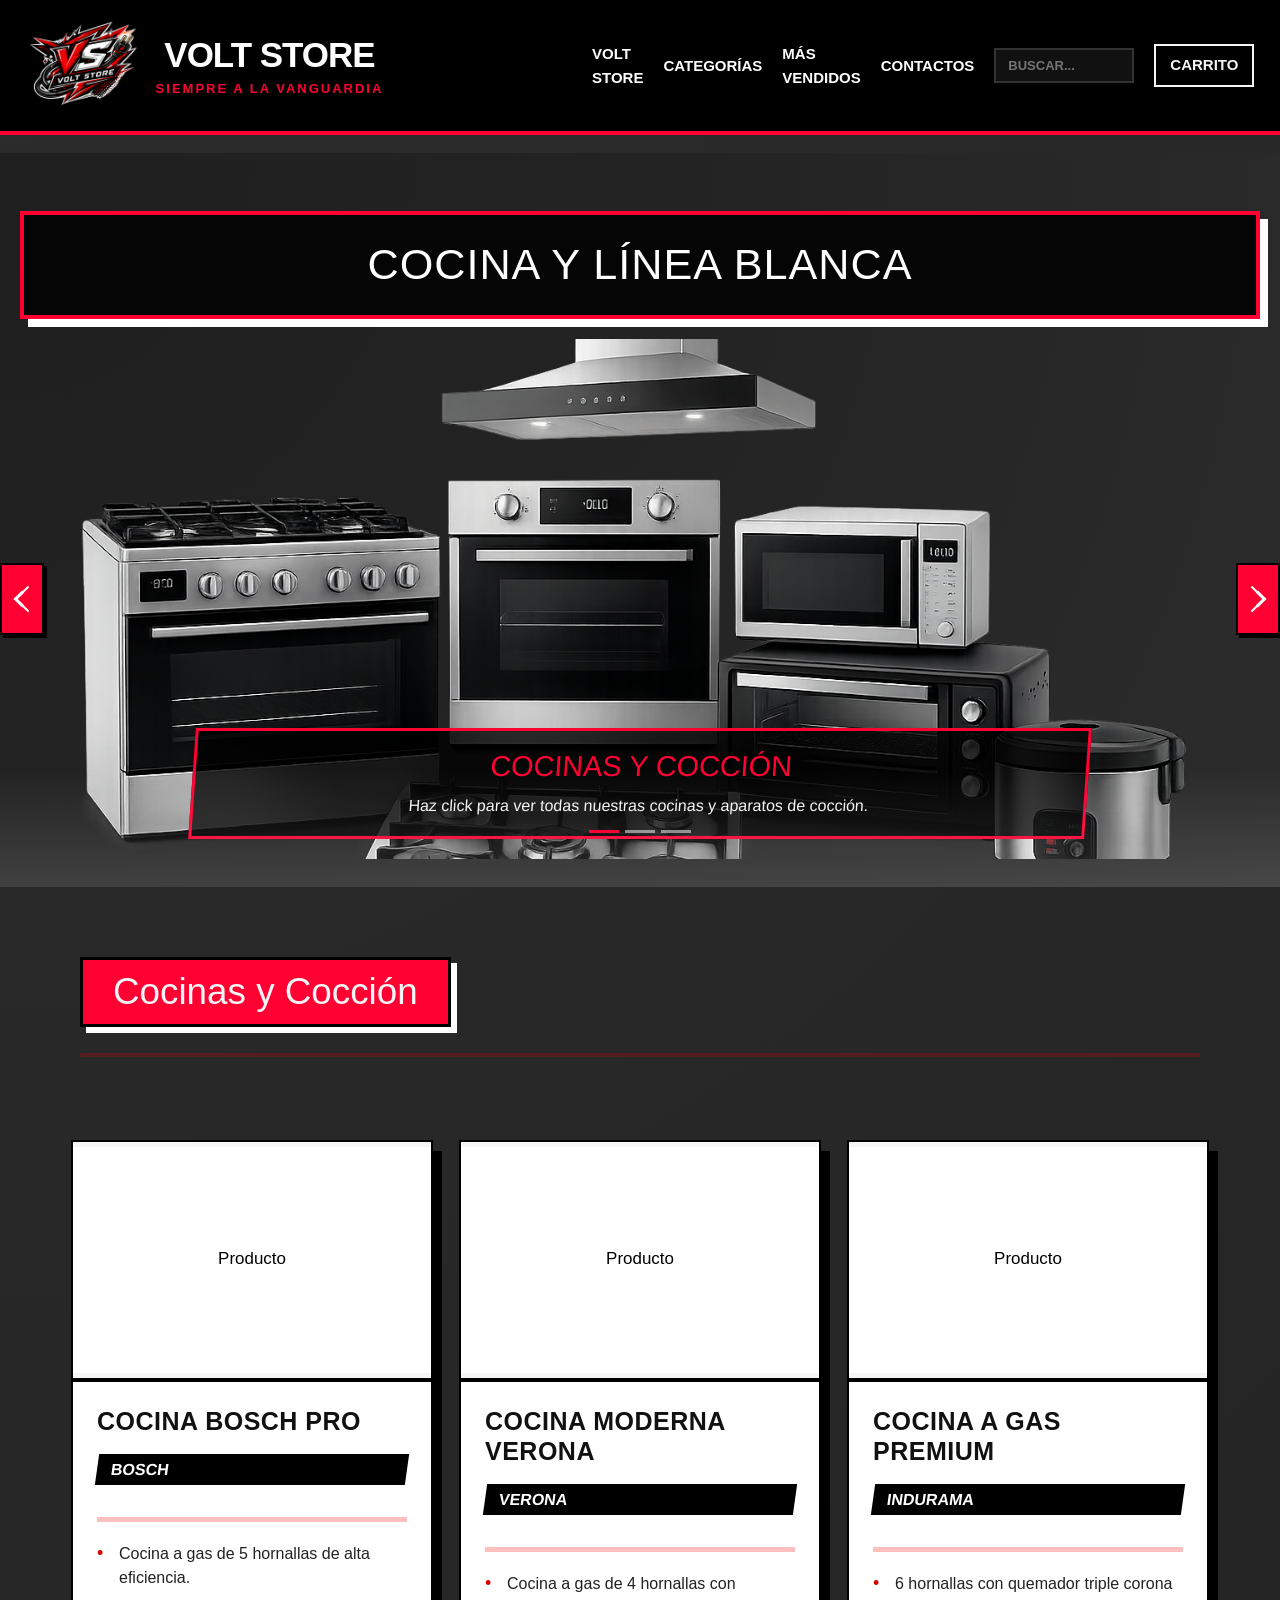
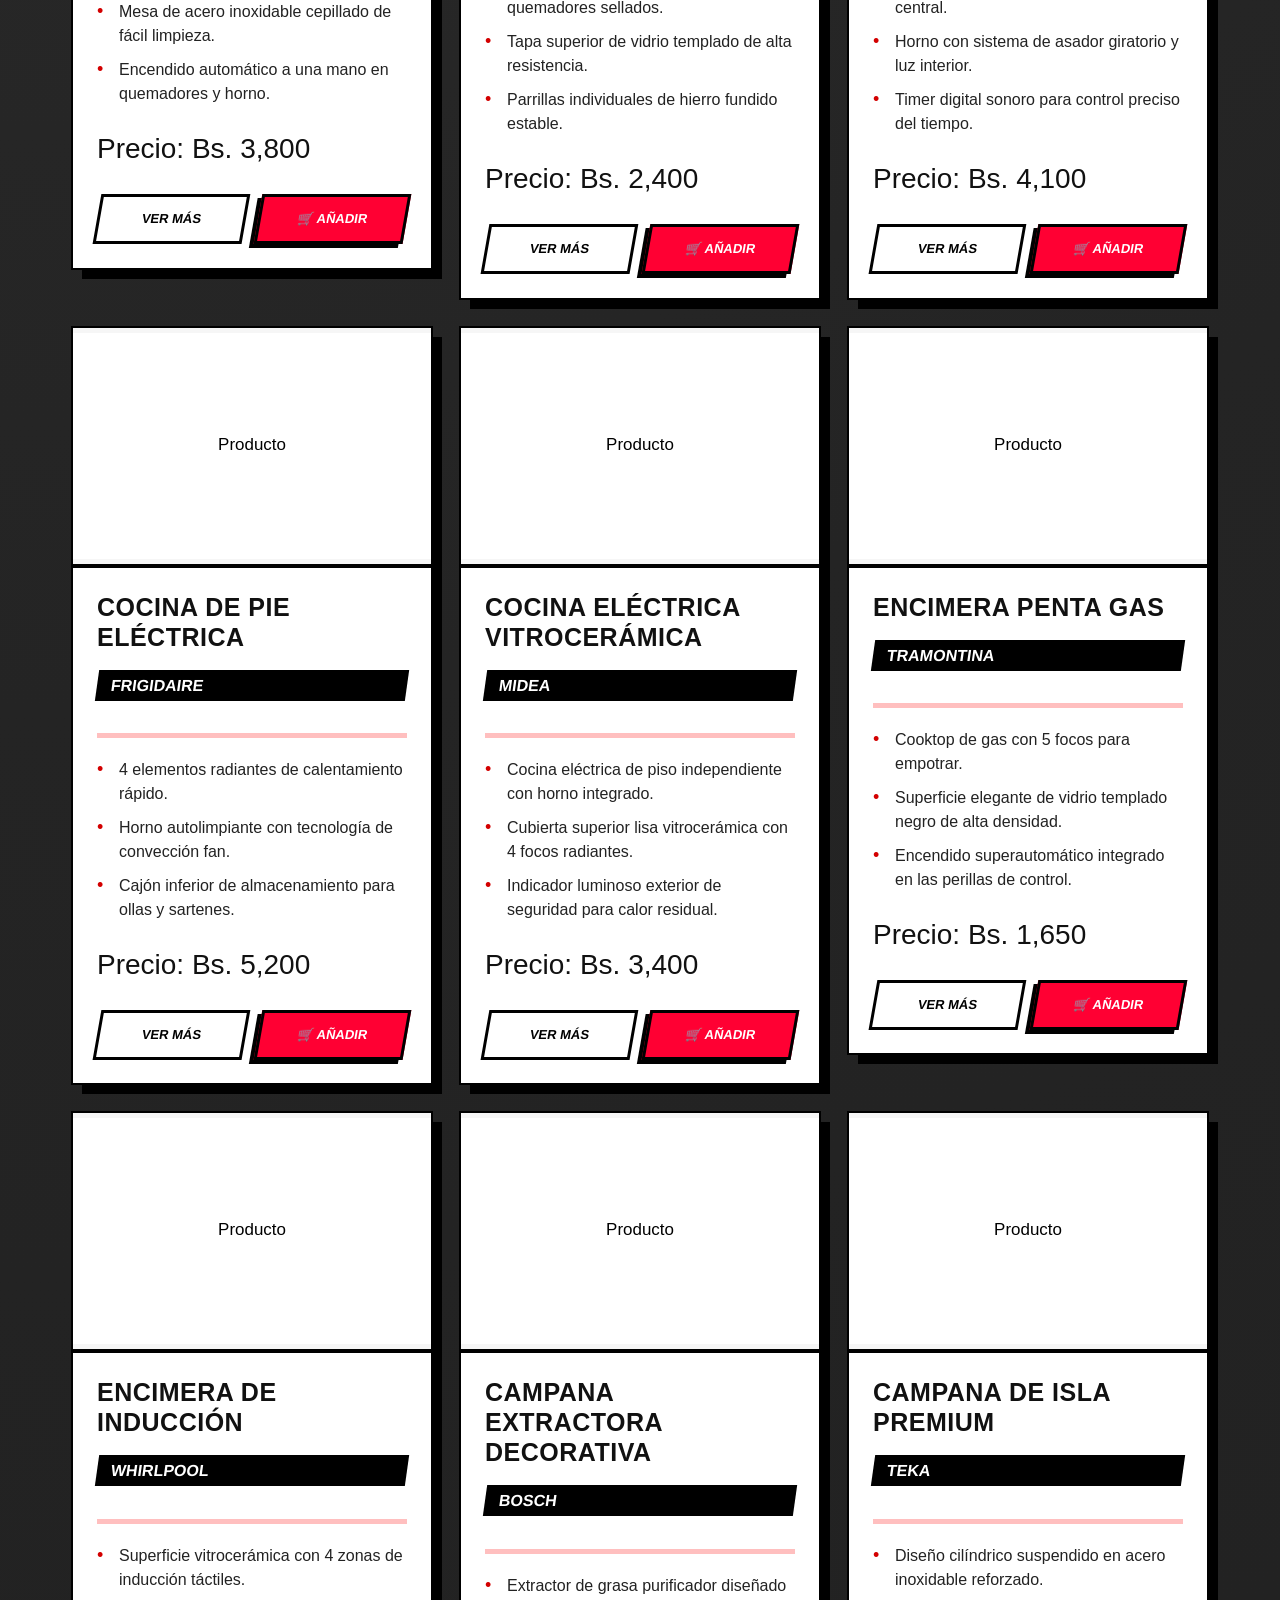
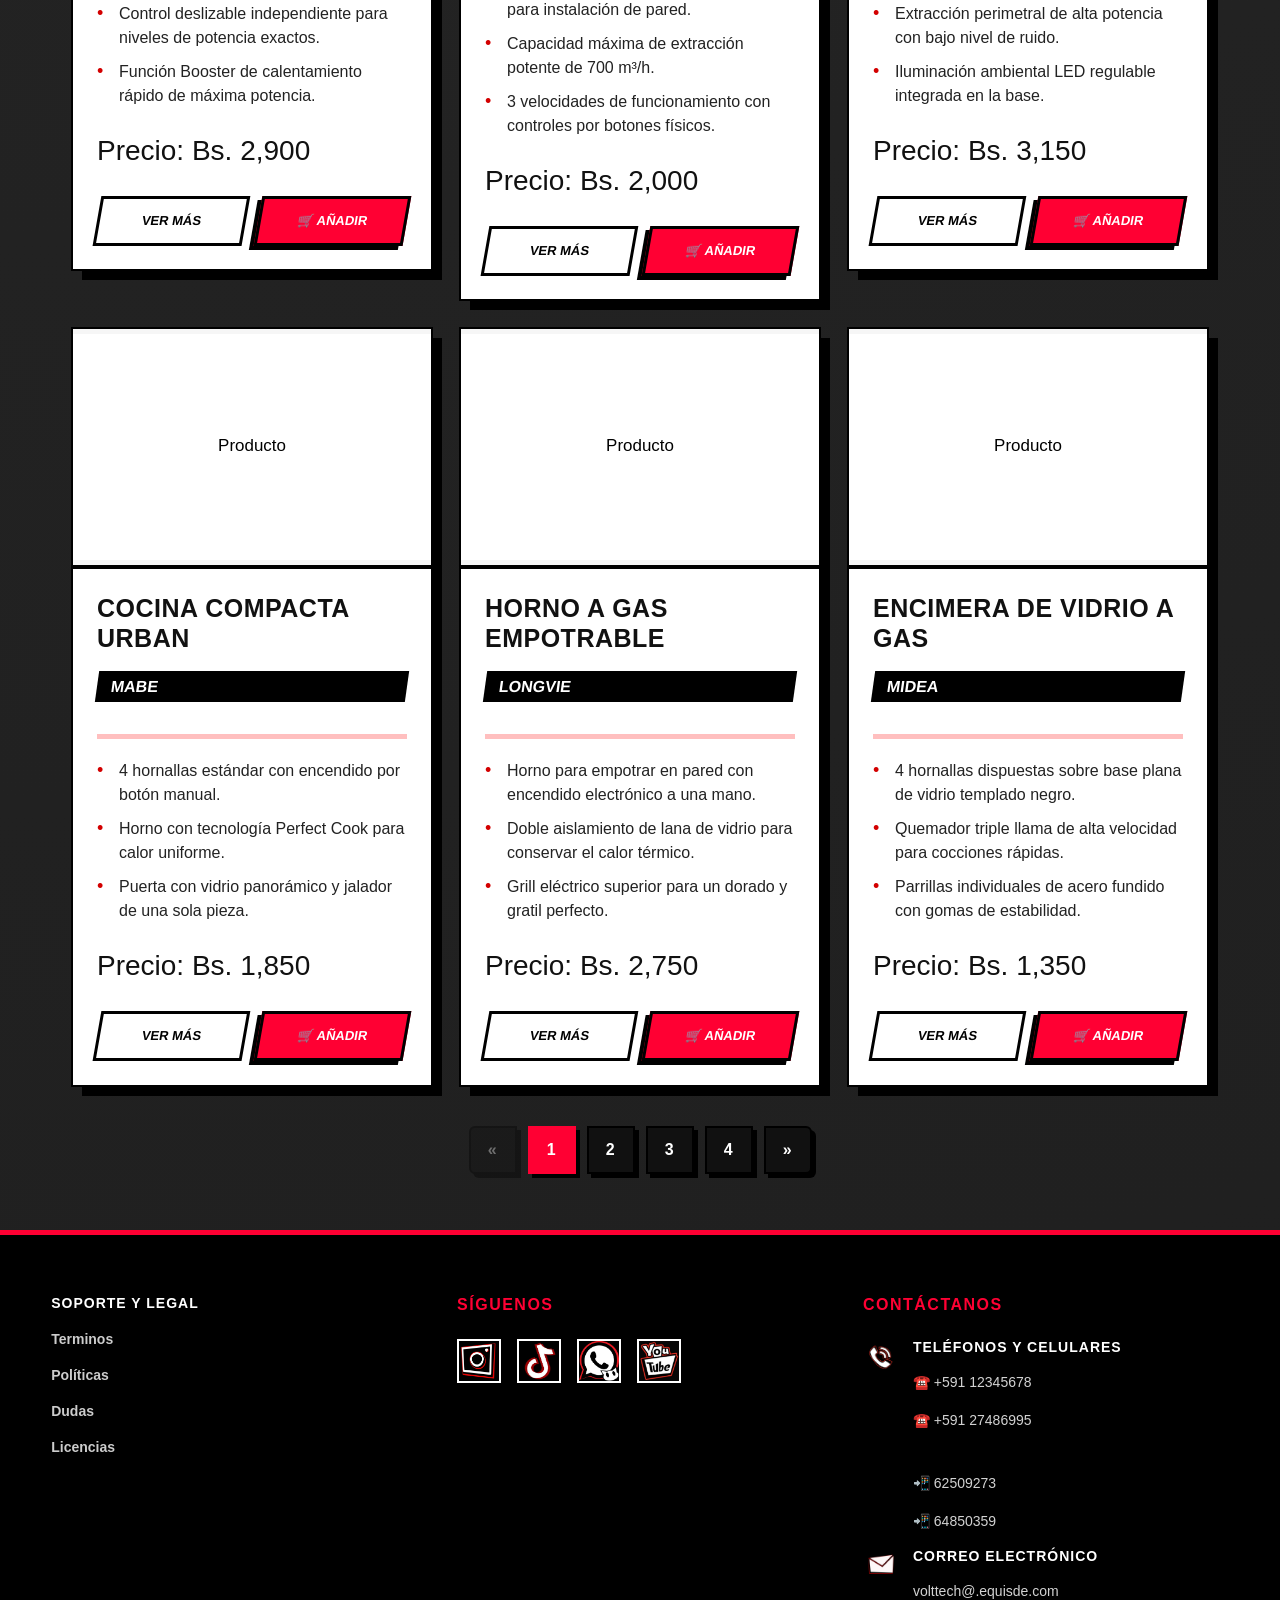
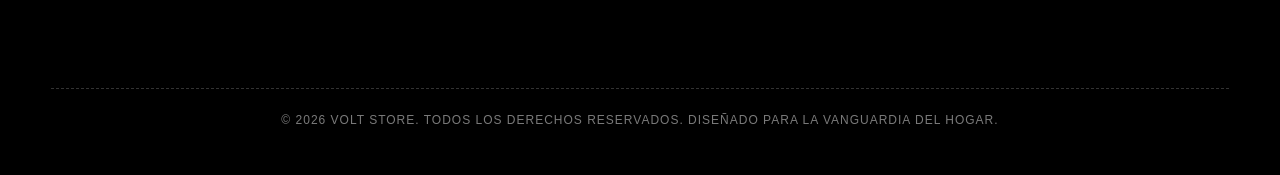
<file: proyectoprogwebgrup/cocina.html>
<!DOCTYPE html>
<html lang="es">
<head>
    <meta charset="UTF-8">
    <meta name="viewport" content="width=device-width, initial-scale=1.0">
    <link href="https://cdn.jsdelivr.net/npm/bootstrap@5.3.8/dist/css/bootstrap.min.css" rel="stylesheet" integrity="sha384-sRIl4kxILFvY47J16cr9ZwB07vP4J8+LH7qKQnuqkuIAvNWLzeN8tE5YBujZqJLB" crossorigin="anonymous">
    <link rel="stylesheet" href="categorias.css">
    <title>Cocina y línea blanca</title>
</head>

<body>

    <header>
        <div class="empresa">
            <img src="Imágenes/logo.png" alt="Logo Volt Store">
            <div class="titulo">
                <h1>Volt Store</h1>
                <h2>Siempre a la vanguardia</h2>
            </div>
        </div>

        <button class="menu-toggle" aria-expanded="false" aria-label="Abrir menú">☰</button>
    
        <ul>
            <li><a href="elecDom.html">Volt Store</a></li>
            <li class="dropdown">
                <a href="#">Categorías</a>
                <ul>
                    <li><a href="#cocina">Cocinas y Cocción</a></li>
                    <li><a href="#refrig">Refrigeración</a></li>
                    <li><a href="#meson">Electrodomésticos de mesón</a></li>
                </ul>
            </li>
            <li><a href="#vendidos">Más vendidos</a></li>
            <li><a href="#final">Contactos</a></li>
            <li>
                <input type="text" id="buscar" placeholder="Buscar...">
            </li>
    
            <li class="auth-li-group">
                <a href="carrito.html" class="btn-login-nav">Carrito</a>
            </li>
        </ul>
    </header>

    <section class="titulo">
        <h1>Cocina y línea blanca</h1>

        <div id="carouselExampleCaptions" class="carousel slide" data-bs-ride="carousel" data-bs-interval="4000">
            <div class="carousel-indicators">
                <button type="button" data-bs-target="#carouselExampleCaptions" data-bs-slide-to="0" class="active" aria-current="true" aria-label="Slide 1"></button>
                <button type="button" data-bs-target="#carouselExampleCaptions" data-bs-slide-to="1" aria-label="Slide 2"></button>
                <button type="button" data-bs-target="#carouselExampleCaptions" data-bs-slide-to="2" aria-label="Slide 3"></button>
            </div>
            <div class="carousel-inner">
                <div class="carousel-item active">
                    <a href="#cocina">
                        <img src="Imágenes/cocina/cara1.png" class="d-block w-100" alt="...">
                    </a>
                    <div class="carousel-caption d-block">
                        <h5>Cocinas y cocción</h5>
                        <p>Haz click para ver todas nuestras cocinas y aparatos de cocción.</p>
                    </div>
                </div>
                <div class="carousel-item">
                    <a href="#refrig">
                        <img src="Imágenes/cocina/cara2.png" class="d-block w-100" alt="...">
                    </a>
                    <div class="carousel-caption d-block">
                        <h5>Refrigeración</h5>
                        <p>Tu proximo refigerador está esperando por ti, a tan solo un clik en esta card</p>
                    </div>
                </div>
                <div class="carousel-item">
                    <a href="#meson">
                        <img src="Imágenes/cocina/cara3.png" class="d-block w-100" alt="...">
                    </a>
                    <div class="carousel-caption d-block">
                        <h5>Electrodomésticos de mesón</h5>
                        <p>Necesitas ayuda en tu cocina? Haz click para ver nuestras opciones.</p>
                    </div>
                </div>
            </div>
            <button class="carousel-control-prev" type="button" data-bs-target="#carouselExampleCaptions" data-bs-slide="prev">
                <span class="carousel-control-prev-icon" aria-hidden="true"></span>
                <span class="visually-hidden">Previous</span>
            </button>
            <button class="carousel-control-next" type="button" data-bs-target="#carouselExampleCaptions" data-bs-slide="next">
                <span class="carousel-control-next-icon" aria-hidden="true"></span>
                <span class="visually-hidden">Next</span>
            </button>
        </div>
    </section>

    <section class="catalogo">
        
<div class="seccion-titulo" id="cocina">
            <h2>Cocinas y Cocción</h2>
            <hr>
        </div>

        <div class="card" data-categoria="cocina" data-id="prod-001">
            <img src="data:image/svg+xml,%3Csvg xmlns=%22http://www.w3.org/2000/svg%22 width=%22380%22 height=%22240%22%3E%3Crect width=%22100%25%22 height=%22100%25%22 fill=%22%23ffffff%22/%3E%3Ctext x=%2250%25%22 y=%2250%25%22 fill=%22%23000000%22 font-size=%2218%22 font-family=%22Arial%22 dominant-baseline=%22middle%22 text-anchor=%22middle%22%3EProducto%3C/text%3E%3C/svg%3E" alt="Producto">
            <div class="cuerpo">
                <h2>Cocina Bosch Pro</h2>
                <h4>Bosch</h4>
                <hr>
                <ul>
                    <li>Cocina a gas de 5 hornallas de alta eficiencia.</li>
                    <li>Mesa de acero inoxidable cepillado de fácil limpieza.</li>
                    <li>Encendido automático a una mano en quemadores y horno.</li>
                </ul>
                <p>Precio: Bs. 3,800</p>
                <div class="card-botones">
                    <button class="btn-ver-mas">Ver más</button>
                    <button class="btn-carrito">🛒 Añadir</button>
                </div>
            </div>
        </div>

        <div class="card" data-categoria="cocina" data-id="prod-002">
            <img src="data:image/svg+xml,%3Csvg xmlns=%22http://www.w3.org/2000/svg%22 width=%22380%22 height=%22240%22%3E%3Crect width=%22100%25%22 height=%22100%25%22 fill=%22%23ffffff%22/%3E%3Ctext x=%2250%25%22 y=%2250%25%22 fill=%22%23000000%22 font-size=%2218%22 font-family=%22Arial%22 dominant-baseline=%22middle%22 text-anchor=%22middle%22%3EProducto%3C/text%3E%3C/svg%3E" alt="Producto">
            <div class="cuerpo">
                <h2>Cocina Moderna Verona</h2>
                <h4>Verona</h4>
                <hr>
                <ul>
                    <li>Cocina a gas de 4 hornallas con quemadores sellados.</li>
                    <li>Tapa superior de vidrio templado de alta resistencia.</li>
                    <li>Parrillas individuales de hierro fundido estable.</li>
                </ul>
                <p>Precio: Bs. 2,400</p>
                <div class="card-botones">
                    <button class="btn-ver-mas">Ver más</button>
                    <button class="btn-carrito">🛒 Añadir</button>
                </div>
            </div>
        </div>

        <div class="card" data-categoria="cocina" data-id="prod-003">
            <img src="data:image/svg+xml,%3Csvg xmlns=%22http://www.w3.org/2000/svg%22 width=%22380%22 height=%22240%22%3E%3Crect width=%22100%25%22 height=%22100%25%22 fill=%22%23ffffff%22/%3E%3Ctext x=%2250%25%22 y=%2250%25%22 fill=%22%23000000%22 font-size=%2218%22 font-family=%22Arial%22 dominant-baseline=%22middle%22 text-anchor=%22middle%22%3EProducto%3C/text%3E%3C/svg%3E" alt="Producto">
            <div class="cuerpo">
                <h2>Cocina a Gas Premium</h2>
                <h4>Indurama</h4>
                <hr>
                <ul>
                    <li>6 hornallas con quemador triple corona central.</li>
                    <li>Horno con sistema de asador giratorio y luz interior.</li>
                    <li>Timer digital sonoro para control preciso del tiempo.</li>
                </ul>
                <p>Precio: Bs. 4,100</p>
                <div class="card-botones">
                    <button class="btn-ver-mas">Ver más</button>
                    <button class="btn-carrito">🛒 Añadir</button>
                </div>
            </div>
        </div>

        <div class="card" data-categoria="cocina" data-id="prod-004">
            <img src="data:image/svg+xml,%3Csvg xmlns=%22http://www.w3.org/2000/svg%22 width=%22380%22 height=%22240%22%3E%3Crect width=%22100%25%22 height=%22100%25%22 fill=%22%23ffffff%22/%3E%3Ctext x=%2250%25%22 y=%2250%25%22 fill=%22%23000000%22 font-size=%2218%22 font-family=%22Arial%22 dominant-baseline=%22middle%22 text-anchor=%22middle%22%3EProducto%3C/text%3E%3C/svg%3E" alt="Producto">
            <div class="cuerpo">
                <h2>Cocina de Pie Eléctrica</h2>
                <h4>Frigidaire</h4>
                <hr>
                <ul>
                    <li>4 elementos radiantes de calentamiento rápido.</li>
                    <li>Horno autolimpiante con tecnología de convección fan.</li>
                    <li>Cajón inferior de almacenamiento para ollas y sartenes.</li>
                </ul>
                <p>Precio: Bs. 5,200</p>
                <div class="card-botones">
                    <button class="btn-ver-mas">Ver más</button>
                    <button class="btn-carrito">🛒 Añadir</button>
                </div>
            </div>
        </div>

        <div class="card" data-categoria="cocina" data-id="prod-005">
            <img src="data:image/svg+xml,%3Csvg xmlns=%22http://www.w3.org/2000/svg%22 width=%22380%22 height=%22240%22%3E%3Crect width=%22100%25%22 height=%22100%25%22 fill=%22%23ffffff%22/%3E%3Ctext x=%2250%25%22 y=%2250%25%22 fill=%22%23000000%22 font-size=%2218%22 font-family=%22Arial%22 dominant-baseline=%22middle%22 text-anchor=%22middle%22%3EProducto%3C/text%3E%3C/svg%3E" alt="Producto">
            <div class="cuerpo">
                <h2>Cocina Eléctrica Vitrocerámica</h2>
                <h4>Midea</h4>
                <hr>
                <ul>
                    <li>Cocina eléctrica de piso independiente con horno integrado.</li>
                    <li>Cubierta superior lisa vitrocerámica con 4 focos radiantes.</li>
                    <li>Indicador luminoso exterior de seguridad para calor residual.</li>
                </ul>
                <p>Precio: Bs. 3,400</p>
                <div class="card-botones">
                    <button class="btn-ver-mas">Ver más</button>
                    <button class="btn-carrito">🛒 Añadir</button>
                </div>
            </div>
        </div>

        <div class="card" data-categoria="cocina" data-id="prod-006">
            <img src="data:image/svg+xml,%3Csvg xmlns=%22http://www.w3.org/2000/svg%22 width=%22380%22 height=%22240%22%3E%3Crect width=%22100%25%22 height=%22100%25%22 fill=%22%23ffffff%22/%3E%3Ctext x=%2250%25%22 y=%2250%25%22 fill=%22%23000000%22 font-size=%2218%22 font-family=%22Arial%22 dominant-baseline=%22middle%22 text-anchor=%22middle%22%3EProducto%3C/text%3E%3C/svg%3E" alt="Producto">
            <div class="cuerpo">
                <h2>Encimera Penta Gas</h2>
                <h4>Tramontina</h4>
                <hr>
                <ul>
                    <li>Cooktop de gas con 5 focos para empotrar.</li>
                    <li>Superficie elegante de vidrio templado negro de alta densidad.</li>
                    <li>Encendido superautomático integrado en las perillas de control.</li>
                </ul>
                <p>Precio: Bs. 1,650</p>
                <div class="card-botones">
                    <button class="btn-ver-mas">Ver más</button>
                    <button class="btn-carrito">🛒 Añadir</button>
                </div>
            </div>
        </div>

        <div class="card" data-categoria="cocina" data-id="prod-007">
            <img src="data:image/svg+xml,%3Csvg xmlns=%22http://www.w3.org/2000/svg%22 width=%22380%22 height=%22240%22%3E%3Crect width=%22100%25%22 height=%22100%25%22 fill=%22%23ffffff%22/%3E%3Ctext x=%2250%25%22 y=%2250%25%22 fill=%22%23000000%22 font-size=%2218%22 font-family=%22Arial%22 dominant-baseline=%22middle%22 text-anchor=%22middle%22%3EProducto%3C/text%3E%3C/svg%3E" alt="Producto">
            <div class="cuerpo">
                <h2>Encimera de Inducción</h2>
                <h4>Whirlpool</h4>
                <hr>
                <ul>
                    <li>Superficie vitrocerámica con 4 zonas de inducción táctiles.</li>
                    <li>Control deslizable independiente para niveles de potencia exactos.</li>
                    <li>Función Booster de calentamiento rápido de máxima potencia.</li>
                </ul>
                <p>Precio: Bs. 2,900</p>
                <div class="card-botones">
                    <button class="btn-ver-mas">Ver más</button>
                    <button class="btn-carrito">🛒 Añadir</button>
                </div>
            </div>
        </div>

        <div class="card" data-categoria="cocina" data-id="prod-008">
            <img src="data:image/svg+xml,%3Csvg xmlns=%22http://www.w3.org/2000/svg%22 width=%22380%22 height=%22240%22%3E%3Crect width=%22100%25%22 height=%22100%25%22 fill=%22%23ffffff%22/%3E%3Ctext x=%2250%25%22 y=%2250%25%22 fill=%22%23000000%22 font-size=%2218%22 font-family=%22Arial%22 dominant-baseline=%22middle%22 text-anchor=%22middle%22%3EProducto%3C/text%3E%3C/svg%3E" alt="Producto">
            <div class="cuerpo">
                <h2>Campana Extractora Decorativa</h2>
                <h4>Bosch</h4>
                <hr>
                <ul>
                    <li>Extractor de grasa purificador diseñado para instalación de pared.</li>
                    <li>Capacidad máxima de extracción potente de 700 m³/h.</li>
                    <li>3 velocidades de funcionamiento con controles por botones físicos.</li>
                </ul>
                <p>Precio: Bs. 2,000</p>
                <div class="card-botones">
                    <button class="btn-ver-mas">Ver más</button>
                    <button class="btn-carrito">🛒 Añadir</button>
                </div>
            </div>
        </div>

        <div class="card" data-categoria="cocina" data-id="prod-009">
            <img src="data:image/svg+xml,%3Csvg xmlns=%22http://www.w3.org/2000/svg%22 width=%22380%22 height=%22240%22%3E%3Crect width=%22100%25%22 height=%22100%25%22 fill=%22%23ffffff%22/%3E%3Ctext x=%2250%25%22 y=%2250%25%22 fill=%22%23000000%22 font-size=%2218%22 font-family=%22Arial%22 dominant-baseline=%22middle%22 text-anchor=%22middle%22%3EProducto%3C/text%3E%3C/svg%3E" alt="Producto">
            <div class="cuerpo">
                <h2>Campana de Isla Premium</h2>
                <h4>Teka</h4>
                <hr>
                <ul>
                    <li>Diseño cilíndrico suspendido en acero inoxidable reforzado.</li>
                    <li>Extracción perimetral de alta potencia con bajo nivel de ruido.</li>
                    <li>Iluminación ambiental LED regulable integrada en la base.</li>
                </ul>
                <p>Precio: Bs. 3,150</p>
                <div class="card-botones">
                    <button class="btn-ver-mas">Ver más</button>
                    <button class="btn-carrito">🛒 Añadir</button>
                </div>
            </div>
        </div>

        <div class="card" data-categoria="cocina" data-id="prod-010">
            <img src="data:image/svg+xml,%3Csvg xmlns=%22http://www.w3.org/2000/svg%22 width=%22380%22 height=%22240%22%3E%3Crect width=%22100%25%22 height=%22100%25%22 fill=%22%23ffffff%22/%3E%3Ctext x=%2250%25%22 y=%2250%25%22 fill=%22%23000000%22 font-size=%2218%22 font-family=%22Arial%22 dominant-baseline=%22middle%22 text-anchor=%22middle%22%3EProducto%3C/text%3E%3C/svg%3E" alt="Producto">
            <div class="cuerpo">
                <h2>Cocina Compacta Urban</h2>
                <h4>Mabe</h4>
                <hr>
                <ul>
                    <li>4 hornallas estándar con encendido por botón manual.</li>
                    <li>Horno con tecnología Perfect Cook para calor uniforme.</li>
                    <li>Puerta con vidrio panorámico y jalador de una sola pieza.</li>
                </ul>
                <p>Precio: Bs. 1,850</p>
                <div class="card-botones">
                    <button class="btn-ver-mas">Ver más</button>
                    <button class="btn-carrito">🛒 Añadir</button>
                </div>
            </div>
        </div>

        <div class="card" data-categoria="cocina" data-id="prod-011">
            <img src="data:image/svg+xml,%3Csvg xmlns=%22http://www.w3.org/2000/svg%22 width=%22380%22 height=%22240%22%3E%3Crect width=%22100%25%22 height=%22100%25%22 fill=%22%23ffffff%22/%3E%3Ctext x=%2250%25%22 y=%2250%25%22 fill=%22%23000000%22 font-size=%2218%22 font-family=%22Arial%22 dominant-baseline=%22middle%22 text-anchor=%22middle%22%3EProducto%3C/text%3E%3C/svg%3E" alt="Producto">
            <div class="cuerpo">
                <h2>Horno a Gas Empotrable</h2>
                <h4>Longvie</h4>
                <hr>
                <ul>
                    <li>Horno para empotrar en pared con encendido electrónico a una mano.</li>
                    <li>Doble aislamiento de lana de vidrio para conservar el calor térmico.</li>
                    <li>Grill eléctrico superior para un dorado y gratil perfecto.</li>
                </ul>
                <p>Precio: Bs. 2,750</p>
                <div class="card-botones">
                    <button class="btn-ver-mas">Ver más</button>
                    <button class="btn-carrito">🛒 Añadir</button>
                </div>
            </div>
        </div>

        <div class="card" data-categoria="cocina" data-id="prod-012">
            <img src="data:image/svg+xml,%3Csvg xmlns=%22http://www.w3.org/2000/svg%22 width=%22380%22 height=%22240%22%3E%3Crect width=%22100%25%22 height=%22100%25%22 fill=%22%23ffffff%22/%3E%3Ctext x=%2250%25%22 y=%2250%25%22 fill=%22%23000000%22 font-size=%2218%22 font-family=%22Arial%22 dominant-baseline=%22middle%22 text-anchor=%22middle%22%3EProducto%3C/text%3E%3C/svg%3E" alt="Producto">
            <div class="cuerpo">
                <h2>Encimera de Vidrio a Gas</h2>
                <h4>Midea</h4>
                <hr>
                <ul>
                    <li>4 hornallas dispuestas sobre base plana de vidrio templado negro.</li>
                    <li>Quemador triple llama de alta velocidad para cocciones rápidas.</li>
                    <li>Parrillas individuales de acero fundido con gomas de estabilidad.</li>
                </ul>
                <p>Precio: Bs. 1,350</p>
                <div class="card-botones">
                    <button class="btn-ver-mas">Ver más</button>
                    <button class="btn-carrito">🛒 Añadir</button>
                </div>
            </div>
        </div>

        <div class="card" data-categoria="cocina" data-id="prod-013">
            <img src="data:image/svg+xml,%3Csvg xmlns=%22http://www.w3.org/2000/svg%22 width=%22380%22 height=%22240%22%3E%3Crect width=%22100%25%22 height=%22100%25%22 fill=%22%23ffffff%22/%3E%3Ctext x=%2250%25%22 y=%2250%25%22 fill=%22%23000000%22 font-size=%2218%22 font-family=%22Arial%22 dominant-baseline=%22middle%22 text-anchor=%22middle%22%3EProducto%3C/text%3E%3C/svg%3E" alt="Producto">
            <div class="cuerpo">
                <h2>Cocina Semi-Industrial Pro</h2>
                <h4>Dako</h4>
                <hr>
                <ul>
                    <li>2 quemadores dobles gigantes de alta presión estructural.</li>
                    <li>Estructura reforzada de acero al carbono ideal para ollas grandes.</li>
                    <li>Bandeja recolectora de residuos inferior de fácil remoción.</li>
                </ul>
                <p>Precio: Bs. 2,100</p>
                <div class="card-botones">
                    <button class="btn-ver-mas">Ver más</button>
                    <button class="btn-carrito">🛒 Añadir</button>
                </div>
            </div>
        </div>

        <div class="card" data-categoria="cocina" data-id="prod-014">
            <img src="data:image/svg+xml,%3Csvg xmlns=%22http://www.w3.org/2000/svg%22 width=%22380%22 height=%22240%22%3E%3Crect width=%22100%25%22 height=%22100%25%22 fill=%22%23ffffff%22/%3E%3Ctext x=%2250%25%22 y=%2250%25%22 fill=%22%23000000%22 font-size=%2218%22 font-family=%22Arial%22 dominant-baseline=%22middle%22 text-anchor=%22middle%22%3EProducto%3C/text%3E%3C/svg%3E" alt="Producto">
            <div class="cuerpo">
                <h2>Campana de Pared Slim</h2>
                <h4>Sole</h4>
                <hr>
                <ul>
                    <li>Diseño ultra delgado retráctil para bajo mueble de cocina.</li>
                    <li>Doble motor de extracción con filtros de carbón activado.</li>
                    <li>Visera de vidrio móvil para direccionar el humo de cocción.</li>
                </ul>
                <p>Precio: Bs. 950</p>
                <div class="card-botones">
                    <button class="btn-ver-mas">Ver más</button>
                    <button class="btn-carrito">🛒 Añadir</button>
                </div>
            </div>
        </div>

        <div class="card" data-categoria="cocina" data-id="prod-015">
            <img src="data:image/svg+xml,%3Csvg xmlns=%22http://www.w3.org/2000/svg%22 width=%22380%22 height=%22240%22%3E%3Crect width=%22100%25%22 height=%22100%25%22 fill=%22%23ffffff%22/%3E%3Ctext x=%2250%25%22 y=%2250%25%22 fill=%22%23000000%22 font-size=%2218%22 font-family=%22Arial%22 dominant-baseline=%22middle%22 text-anchor=%22middle%22%3EProducto%3C/text%3E%3C/svg%3E" alt="Producto">
            <div class="cuerpo">
                <h2>Cocina Master Cooker</h2>
                <h4>Electrolux</h4>
                <hr>
                <ul>
                    <li>5 hornallas con triple llama y encendido automático directo.</li>
                    <li>Horno gigante con dos parrillas deslizantes independientes.</li>
                    <li>Sistema corta-gas de seguridad en hornallas y horno integrado.</li>
                </ul>
                <p>Precio: Bs. 3,950</p>
                <div class="card-botones">
                    <button class="btn-ver-mas">Ver más</button>
                    <button class="btn-carrito">🛒 Añadir</button>
                </div>
            </div>
        </div>


        <div class="seccion-titulo" id="refrig">
            <h2>Refrigeración</h2>
            <hr>
        </div>

        <div class="card" data-categoria="refrig" data-id="prod-016">
            <img src="data:image/svg+xml,%3Csvg xmlns=%22http://www.w3.org/2000/svg%22 width=%22380%22 height=%22240%22%3E%3Crect width=%22100%25%22 height=%22100%25%22 fill=%22%23ffffff%22/%3E%3Ctext x=%2250%25%22 y=%2250%25%22 fill=%22%23000000%22 font-size=%2218%22 font-family=%22Arial%22 dominant-baseline=%22middle%22 text-anchor=%22middle%22%3EProducto%3C/text%3E%3C/svg%3E" alt="Producto">
            <div class="cuerpo">
                <h2>Refrigerador Side by Side</h2>
                <h4>Samsung</h4>
                <hr>
                <ul>
                    <li>Capacidad neta de 520 litros con tecnología No Frost.</li>
                    <li>Compresor Digital Inverter con optimización de energía.</li>
                    <li>Dispensador externo de agua filtrada y hielo en cubos.</li>
                </ul>
                <p>Precio: Bs. 7,500</p>
                <div class="card-botones">
                    <button class="btn-ver-mas">Ver más</button>
                    <button class="btn-carrito">🛒 Añadir</button>
                </div>
            </div>
        </div>

        <div class="card" data-categoria="refrig" data-id="prod-017">
            <img src="data:image/svg+xml,%3Csvg xmlns=%22http://www.w3.org/2000/svg%22 width=%22380%22 height=%22240%22%3E%3Crect width=%22100%25%22 height=%22100%25%22 fill=%22%23ffffff%22/%3E%3Ctext x=%2250%25%22 y=%2250%25%22 fill=%22%23000000%22 font-size=%2218%22 font-family=%22Arial%22 dominant-baseline=%22middle%22 text-anchor=%22middle%22%3EProducto%3C/text%3E%3C/svg%3E" alt="Producto">
            <div class="cuerpo">
                <h2>Refrigerador Top Mount</h2>
                <h4>LG</h4>
                <hr>
                <ul>
                    <li>Capacidad de 395 litros con congelador superior.</li>
                    <li>Sistema Multi Air Flow para enfriamiento uniforme rápido.</li>
                    <li>Filtro higiénico Hygiene Fresh que elimina bacterias.</li>
                </ul>
                <p>Precio: Bs. 4,900</p>
                <div class="card-botones">
                    <button class="btn-ver-mas">Ver más</button>
                    <button class="btn-carrito">🛒 Añadir</button>
                </div>
            </div>
        </div>

        <div class="card" data-categoria="refrig" data-id="prod-018">
            <img src="data:image/svg+xml,%3Csvg xmlns=%22http://www.w3.org/2000/svg%22 width=%22380%22 height=%22240%22%3E%3Crect width=%22100%25%22 height=%22100%25%22 fill=%22%23ffffff%22/%3E%3Ctext x=%2250%25%22 y=%2250%25%22 fill=%22%23000000%22 font-size=%2218%22 font-family=%22Arial%22 dominant-baseline=%22middle%22 text-anchor=%22middle%22%3EProducto%3C/text%3E%3C/svg%3E" alt="Producto">
            <div class="cuerpo">
                <h2>Refrigerador French Door</h2>
                <h4>Whirlpool</h4>
                <hr>
                <ul>
                    <li>Capacidad masiva de 580 litros con tres puertas premium.</li>
                    <li>Sistema de evaporadores independientes para evitar olores.</li>
                    <li>Iluminación LED panorámica en todo el compartimento.</li>
                </ul>
                <p>Precio: Bs. 9,200</p>
                <div class="card-botones">
                    <button class="btn-ver-mas">Ver más</button>
                    <button class="btn-carrito">🛒 Añadir</button>
                </div>
            </div>
        </div>

        <div class="card" data-categoria="refrig" data-id="prod-019">
            <img src="data:image/svg+xml,%3Csvg xmlns=%22http://www.w3.org/2000/svg%22 width=%22380%22 height=%22240%22%3E%3Crect width=%22100%25%22 height=%22100%25%22 fill=%22%23ffffff%22/%3E%3Ctext x=%2250%25%22 y=%2250%25%22 fill=%22%23000000%22 font-size=%2218%22 font-family=%22Arial%22 dominant-baseline=%22middle%22 text-anchor=%22middle%22%3EProducto%3C/text%3E%3C/svg%3E" alt="Producto">
            <div class="cuerpo">
                <h2>Frigobar Ejecutivo Compacto</h2>
                <h4>Midea</h4>
                <hr>
                <ul>
                    <li>Capacidad interna de 95 litros ideal para oficinas.</li>
                    <li>Compartimento interno de congelación rápida para hielo.</li>
                    <li>Termostato mecánico ajustable para control interno.</li>
                </ul>
                <p>Precio: Bs. 1,150</p>
                <div class="card-botones">
                    <button class="btn-ver-mas">Ver más</button>
                    <button class="btn-carrito">🛒 Añadir</button>
                </div>
            </div>
        </div>

        <div class="card" data-categoria="refrig" data-id="prod-020">
            <img src="data:image/svg+xml,%3Csvg xmlns=%22http://www.w3.org/2000/svg%22 width=%22380%22 height=%22240%22%3E%3Crect width=%22100%25%22 height=%22100%25%22 fill=%22%23ffffff%22/%3E%3Ctext x=%2250%25%22 y=%2250%25%22 fill=%22%23000000%22 font-size=%2218%22 font-family=%22Arial%22 dominant-baseline=%22middle%22 text-anchor=%22middle%22%3EProducto%3C/text%3E%3C/svg%3E" alt="Producto">
            <div class="cuerpo">
                <h2>Freezer Horizontal Dual</h2>
                <h4>Consul</h4>
                <hr>
                <ul>
                    <li>Capacidad de 310 litros con doble función (freezer o heladera).</li>
                    <li>Drenaje frontal para facilitar la limpieza y descongelado.</li>
                    <li>Ruedas de alta resistencia para un movimiento sencillo.</li>
                </ul>
                <p>Precio: Bs. 2,800</p>
                <div class="card-botones">
                    <button class="btn-ver-mas">Ver más</button>
                    <button class="btn-carrito">🛒 Añadir</button>
                </div>
            </div>
        </div>

        <div class="card" data-categoria="refrig" data-id="prod-021">
            <img src="data:image/svg+xml,%3Csvg xmlns=%22http://www.w3.org/2000/svg%22 width=%22380%22 height=%22240%22%3E%3Crect width=%22100%25%22 height=%22100%25%22 fill=%22%23ffffff%22/%3E%3Ctext x=%2250%25%22 y=%2250%25%22 fill=%22%23000000%22 font-size=%2218%22 font-family=%22Arial%22 dominant-baseline=%22middle%22 text-anchor=%22middle%22%3EProducto%3C/text%3E%3C/svg%3E" alt="Producto">
            <div class="cuerpo">
                <h2>Refrigerador Bottom Mount</h2>
                <h4>Panasonic</h4>
                <hr>
                <ul>
                    <li>Freezer en la parte inferior para un acceso cómodo.</li>
                    <li>Tecnología Econavi que monitorea el uso diario para ahorrar.</li>
                    <li>Cajón Fresh Safe que retiene la humedad de los vegetales.</li>
                </ul>
                <p>Precio: Bs. 5,600</p>
                <div class="card-botones">
                    <button class="btn-ver-mas">Ver más</button>
                    <button class="btn-carrito">🛒 Añadir</button>
                </div>
            </div>
        </div>

        <div class="card" data-categoria="refrig" data-id="prod-022">
            <img src="data:image/svg+xml,%3Csvg xmlns=%22http://www.w3.org/2000/svg%22 width=%22380%22 height=%22240%22%3E%3Crect width=%22100%25%22 height=%22100%25%22 fill=%22%23ffffff%22/%3E%3Ctext x=%2250%25%22 y=%2250%25%22 fill=%22%23000000%22 font-size=%2218%22 font-family=%22Arial%22 dominant-baseline=%22middle%22 text-anchor=%22middle%22%3EProducto%3C/text%3E%3C/svg%3E" alt="Producto">
            <div class="cuerpo">
                <h2>Cava de Vinos Premium</h2>
                <h4>Somela</h4>
                <hr>
                <ul>
                    <li>Capacidad óptima para almacenar hasta 18 botellas de vino.</li>
                    <li>Control digital de temperatura con panel touch exterior.</li>
                    <li>Vidrio templado con protección UV para preservar calidad.</li>
                </ul>
                <p>Precio: Bs. 1,950</p>
                <div class="card-botones">
                    <button class="btn-ver-mas">Ver más</button>
                    <button class="btn-carrito">🛒 Añadir</button>
                </div>
            </div>
        </div>

        <div class="card" data-categoria="refrig" data-id="prod-023">
            <img src="data:image/svg+xml,%3Csvg xmlns=%22http://www.w3.org/2000/svg%22 width=%22380%22 height=%22240%22%3E%3Crect width=%22100%25%22 height=%22100%25%22 fill=%22%23ffffff%22/%3E%3Ctext x=%2250%25%22 y=%2250%25%22 fill=%22%23000000%22 font-size=%2218%22 font-family=%22Arial%22 dominant-baseline=%22middle%22 text-anchor=%22middle%22%3EProducto%3C/text%3E%3C/svg%3E" alt="Producto">
            <div class="cuerpo">
                <h2>Refrigerador No Frost Slim</h2>
                <h4>Electrolux</h4>
                <hr>
                <ul>
                    <li>Diseño angosto optimizado para cocinas de espacios reducidos.</li>
                    <li>Panel táctil frontal con modos de enfriamiento rápido.</li>
                    <li>Estantes retráctiles para acomodar envases de gran tamaño.</li>
                </ul>
                <p>Precio: Bs. 3,900</p>
                <div class="card-botones">
                    <button class="btn-ver-mas">Ver más</button>
                    <button class="btn-carrito">🛒 Añadir</button>
                </div>
            </div>
        </div>

        <div class="card" data-categoria="refrig" data-id="prod-024">
            <img src="data:image/svg+xml,%3Csvg xmlns=%22http://www.w3.org/2000/svg%22 width=%22380%22 height=%22240%22%3E%3Crect width=%22100%25%22 height=%22100%25%22 fill=%22%23ffffff%22/%3E%3Ctext x=%2250%25%22 y=%2250%25%22 fill=%22%23000000%22 font-size=%2218%22 font-family=%22Arial%22 dominant-baseline=%22middle%22 text-anchor=%22middle%22%3EProducto%3C/text%3E%3C/svg%3E" alt="Producto">
            <div class="cuerpo">
                <h2>Freezer Vertical Multi-Flow</h2>
                <h4>Beko</h4>
                <hr>
                <ul>
                    <li>6 cajones transparentes independientes de gran volumen.</li>
                    <li>Alarma de puerta abierta sonoro integrada de fábrica.</li>
                    <li>Congelamiento rápido en compartimento superior especial.</li>
                </ul>
                <p>Precio: Bs. 4,300</p>
                <div class="card-botones">
                    <button class="btn-ver-mas">Ver más</button>
                    <button class="btn-carrito">🛒 Añadir</button>
                </div>
            </div>
        </div>

        <div class="card" data-categoria="refrig" data-id="prod-025">
            <img src="data:image/svg+xml,%3Csvg xmlns=%22http://www.w3.org/2000/svg%22 width=%22380%22 height=%22240%22%3E%3Crect width=%22100%25%22 height=%22100%25%22 fill=%22%23ffffff%22/%3E%3Ctext x=%2250%25%22 y=%2250%25%22 fill=%22%23000000%22 font-size=%2218%22 font-family=%22Arial%22 dominant-baseline=%22middle%22 text-anchor=%22middle%22%3EProducto%3C/text%3E%3C/svg%3E" alt="Producto">
            <div class="cuerpo">
                <h2>Refrigerador Side Inverter</h2>
                <h4>Hisense</h4>
                <hr>
                <ul>
                    <li>Capacidad extendida de 560 litros con puertas planas.</li>
                    <li>Flujo de aire múltiple surround para frescura total.</li>
                    <li>Manijas integradas discretas con acabado mate moderno.</li>
                </ul>
                <p>Precio: Bs. 6,800</p>
                <div class="card-botones">
                    <button class="btn-ver-mas">Ver más</button>
                    <button class="btn-carrito">🛒 Añadir</button>
                </div>
            </div>
        </div>

        <div class="card" data-categoria="refrig" data-id="prod-026">
            <img src="data:image/svg+xml,%3Csvg xmlns=%22http://www.w3.org/2000/svg%22 width=%22380%22 height=%22240%22%3E%3Crect width=%22100%25%22 height=%22100%25%22 fill=%22%23ffffff%22/%3E%3Ctext x=%2250%25%22 y=%2250%25%22 fill=%22%23000000%22 font-size=%2218%22 font-family=%22Arial%22 dominant-baseline=%22middle%22 text-anchor=%22middle%22%3EProducto%3C/text%3E%3C/svg%3E" alt="Producto">
            <div class="cuerpo">
                <h2>Refrigerador Frost Free Dual</h2>
                <h4>Gafa</h4>
                <hr>
                <ul>
                    <li>Sistema Frost Free clásico de descongelamiento automático.</li>
                    <li>Estantes tipo rejilla de alta resistencia mecánica regulables.</li>
                    <li>Contenedor de hielos doble con sistema de torsión rápido.</li>
                </ul>
                <p>Precio: Bs. 2,950</p>
                <div class="card-botones">
                    <button class="btn-ver-mas">Ver más</button>
                    <button class="btn-carrito">🛒 Añadir</button>
                </div>
            </div>
        </div>

        <div class="card" data-categoria="refrig" data-id="prod-027">
            <img src="data:image/svg+xml,%3Csvg xmlns=%22http://www.w3.org/2000/svg%22 width=%22380%22 height=%22240%22%3E%3Crect width=%22100%25%22 height=%22100%25%22 fill=%22%23ffffff%22/%3E%3Ctext x=%2250%25%22 y=%2250%25%22 fill=%22%23000000%22 font-size=%2218%22 font-family=%22Arial%22 dominant-baseline=%22middle%22 text-anchor=%22middle%22%3EProducto%3C/text%3E%3C/svg%3E" alt="Producto">
            <div class="cuerpo">
                <h2>Freezer Horizontal Exhibidor</h2>
                <h4>Metalfrio</h4>
                <hr>
                <ul>
                    <li>Tapas de vidrio templado curvas deslizantes de alta visibilidad.</li>
                    <li>Estructura interna de aluminio prepintado de grado comercial.</li>
                    <li>Termostato analógico de alta precisión para frío extremo.</li>
                </ul>
                <p>Precio: Bs. 5,100</p>
                <div class="card-botones">
                    <button class="btn-ver-mas">Ver más</button>
                    <button class="btn-carrito">🛒 Añadir</button>
                </div>
            </div>
        </div>

        <div class="card" data-categoria="refrig" data-id="prod-028">
            <img src="data:image/svg+xml,%3Csvg xmlns=%22http://www.w3.org/2000/svg%22 width=%22380%22 height=%22240%22%3E%3Crect width=%22100%25%22 height=%22100%25%22 fill=%22%23ffffff%22/%3E%3Ctext x=%2250%25%22 y=%2250%25%22 fill=%22%23000000%22 font-size=%2218%22 font-family=%22Arial%22 dominant-baseline=%22middle%22 text-anchor=%22middle%22%3EProducto%3C/text%3E%3C/svg%3E" alt="Producto">
            <div class="cuerpo">
                <h2>Refrigerador Vintage Edition</h2>
                <h4>Siam</h4>
                <hr>
                <ul>
                    <li>Diseño retro clásico de los años 50 con manija cromada externa.</li>
                    <li>Motor inverter moderno de alta eficiencia bajo caparazón retro.</li>
                    <li>Estantes de vidrio templado con bordes dorados premium.</li>
                </ul>
                <p>Precio: Bs. 4,800</p>
                <div class="card-botones">
                    <button class="btn-ver-mas">Ver más</button>
                    <button class="btn-carrito">🛒 Añadir</button>
                </div>
            </div>
        </div>

        <div class="card" data-categoria="refrig" data-id="prod-029">
            <img src="data:image/svg+xml,%3Csvg xmlns=%22http://www.w3.org/2000/svg%22 width=%22380%22 height=%22240%22%3E%3Crect width=%22100%25%22 height=%22100%25%22 fill=%22%23ffffff%22/%3E%3Ctext x=%2250%25%22 y=%2250%25%22 fill=%22%23000000%22 font-size=%2218%22 font-family=%22Arial%22 dominant-baseline=%22middle%22 text-anchor=%22middle%22%3EProducto%3C/text%3E%3C/svg%3E" alt="Producto">
            <div class="cuerpo">
                <h2>Cava Vertical de Bebidas</h2>
                <h4>Maigas</h4>
                <hr>
                <ul>
                    <li>Puerta de triple vidrio con gas argón para evitar condensación.</li>
                    <li>Iluminación vertical LED blanca que cubre todos los niveles.</li>
                    <li>Parrillas de alambre reforzado ajustables en altura libre.</li>
                </ul>
                <p>Precio: Bs. 3,450</p>
                <div class="card-botones">
                    <button class="btn-ver-mas">Ver más</button>
                    <button class="btn-carrito">🛒 Añadir</button>
                </div>
            </div>
        </div>

        <div class="card" data-categoria="refrig" data-id="prod-030">
            <img src="data:image/svg+xml,%3Csvg xmlns=%22http://www.w3.org/2000/svg%22 width=%22380%22 height=%22240%22%3E%3Crect width=%22100%25%22 height=%22100%25%22 fill=%22%23ffffff%22/%3E%3Ctext x=%2250%25%22 y=%2250%25%22 fill=%22%23000000%22 font-size=%2218%22 font-family=%22Arial%22 dominant-baseline=%22middle%22 text-anchor=%22middle%22%3EProducto%3C/text%3E%3C/svg%3E" alt="Producto">
            <div class="cuerpo">
                <h2>Refrigerador Quad Door Pro</h2>
                <h4>Toshiba</h4>
                <hr>
                <ul>
                    <li>4 puertas independientes con zonas de frío inteligente.</li>
                    <li>Compartimento convertible de freezer a heladera digital.</li>
                    <li>Sistema de esterilización de aire por plasma activo interno.</li>
                </ul>
                <p>Precio: Bs. 11,500</p>
                <div class="card-botones">
                    <button class="btn-ver-mas">Ver más</button>
                    <button class="btn-carrito">🛒 Añadir</button>
                </div>
            </div>
        </div>


        <div class="seccion-titulo" id="meson">
            <h2>Electrodomésticos de Mesón</h2>
            <hr>
        </div>

        <div class="card" data-categoria="meson" data-id="prod-031">
            <img src="data:image/svg+xml,%3Csvg xmlns=%22http://www.w3.org/2000/svg%22 width=%22380%22 height=%22240%22%3E%3Crect width=%22100%25%22 height=%22100%25%22 fill=%22%23ffffff%22/%3E%3Ctext x=%2250%25%22 y=%2250%25%22 fill=%22%23000000%22 font-size=%2218%22 font-family=%22Arial%22 dominant-baseline=%22middle%22 text-anchor=%22middle%22%3EProducto%3C/text%3E%3C/svg%3E" alt="Producto">
            <div class="cuerpo">
                <h2>Horno Digital Empotrable</h2>
                <h4>Midea</h4>
                <hr>
                <ul>
                    <li>Capacidad interna de 70 litros para bandejas grandes.</li>
                    <li>Panel digital táctil con temporizador programable automático.</li>
                    <li>Eficiencia energética clase A con triple vidrio templado.</li>
                </ul>
                <p>Precio: Bs. 1,980</p>
                <div class="card-botones">
                    <button class="btn-ver-mas">Ver más</button>
                    <button class="btn-carrito">🛒 Añadir</button>
                </div>
            </div>
        </div>

        <div class="card" data-categoria="meson" data-id="prod-032">
            <img src="data:image/svg+xml,%3Csvg xmlns=%22http://www.w3.org/2000/svg%22 width=%22380%22 height=%22240%22%3E%3Crect width=%22100%25%22 height=%22100%25%22 fill=%22%23ffffff%22/%3E%3Ctext x=%2250%25%22 y=%2250%25%22 fill=%22%23000000%22 font-size=%2218%22 font-family=%22Arial%22 dominant-baseline=%22middle%22 text-anchor=%22middle%22%3EProducto%3C/text%3E%3C/svg%3E" alt="Producto">
            <div class="cuerpo">
                <h2>Microondas Inverter</h2>
                <h4>Panasonic</h4>
                <hr>
                <ul>
                    <li>Capacidad de 35 litros con plato giratorio amplio.</li>
                    <li>Potencia de cocción real de 1200W de alta velocidad.</li>
                    <li>Tecnología Inverter para descongelado uniforme.</li>
                </ul>
                <p>Precio: Bs. 1,500</p>
                <div class="card-botones">
                    <button class="btn-ver-mas">Ver más</button>
                    <button class="btn-carrito">🛒 Añadir</button>
                </div>
            </div>
        </div>

        <div class="card" data-categoria="meson" data-id="prod-033">
            <img src="data:image/svg+xml,%3Csvg xmlns=%22http://www.w3.org/2000/svg%22 width=%22380%22 height=%22240%22%3E%3Crect width=%22100%25%22 height=%22100%25%22 fill=%22%23ffffff%22/%3E%3Ctext x=%2250%25%22 y=%2250%25%22 fill=%22%23000000%22 font-size=%2218%22 font-family=%22Arial%22 dominant-baseline=%22middle%22 text-anchor=%22middle%22%3EProducto%3C/text%3E%3C/svg%3E" alt="Producto">
            <div class="cuerpo">
                <h2>Freidora de Aire Digital</h2>
                <h4>Philips</h4>
                <hr>
                <ul>
                    <li>Capacidad familiar XL de 6.2 litros para cocciones grandes.</li>
                    <li>Tecnología Rapid Air para frituras crujientes sin grasa.</li>
                    <li>Pantalla táctil con 7 programas preestablecidos de fábrica.</li>
                </ul>
                <p>Precio: Bs. 1,250</p>
                <div class="card-botones">
                    <button class="btn-ver-mas">Ver más</button>
                    <button class="btn-carrito">🛒 Añadir</button>
                </div>
            </div>
        </div>

        <div class="card" data-categoria="meson" data-id="prod-034">
            <img src="data:image/svg+xml,%3Csvg xmlns=%22http://www.w3.org/2000/svg%22 width=%22380%22 height=%22240%22%3E%3Crect width=%22100%25%22 height=%22100%25%22 fill=%22%23ffffff%22/%3E%3Ctext x=%2250%25%22 y=%2250%25%22 fill=%22%23000000%22 font-size=%2218%22 font-family=%22Arial%22 dominant-baseline=%22middle%22 text-anchor=%22middle%22%3EProducto%3C/text%3E%3C/svg%3E" alt="Producto">
            <div class="cuerpo">
                <h2>Licuadora de Alta Potencia</h2>
                <h4>Oster</h4>
                <hr>
                <ul>
                    <li>Motor reversible potente de 3 velocidades con pulso.</li>
                    <li>Acople totalmente metálico All-Metal Drive duradero.</li>
                    <li>Jarra de vidrio refractario resistente a choques térmicos.</li>
                </ul>
                <p>Precio: Bs. 680</p>
                <div class="card-botones">
                    <button class="btn-ver-mas">Ver más</button>
                    <button class="btn-carrito">🛒 Añadir</button>
                </div>
            </div>
        </div>

        <div class="card" data-categoria="meson" data-id="prod-035">
            <img src="data:image/svg+xml,%3Csvg xmlns=%22http://www.w3.org/2000/svg%22 width=%22380%22 height=%22240%22%3E%3Crect width=%22100%25%22 height=%22100%25%22 fill=%22%23ffffff%22/%3E%3Ctext x=%2250%25%22 y=%2250%25%22 fill=%22%23000000%22 font-size=%2218%22 font-family=%22Arial%22 dominant-baseline=%22middle%22 text-anchor=%22middle%22%3EProducto%3C/text%3E%3C/svg%3E" alt="Producto">
            <div class="cuerpo">
                <h2>Horno de Convección Eléctrico</h2>
                <h4>Oster</h4>
                <hr>
                <ul>
                    <li>Horno eléctrico de mesón con turbo convección homogénea.</li>
                    <li>Controles manuales giratorios ajustables hasta 230°C.</li>
                    <li>Capacidad interna optimizada para dos pizzas medianas.</li>
                </ul>
                <p>Precio: Bs. 1,000</p>
                <div class="card-botones">
                    <button class="btn-ver-mas">Ver más</button>
                    <button class="btn-carrito">🛒 Añadir</button>
                </div>
            </div>
        </div>

        <div class="card" data-categoria="meson" data-id="prod-036">
            <img src="data:image/svg+xml,%3Csvg xmlns=%22http://www.w3.org/2000/svg%22 width=%22380%22 height=%22240%22%3E%3Crect width=%22100%25%22 height=%22100%25%22 fill=%22%23ffffff%22/%3E%3Ctext x=%2250%25%22 y=%2250%25%22 fill=%22%23000000%22 font-size=%2218%22 font-family=%22Arial%22 dominant-baseline=%22middle%22 text-anchor=%22middle%22%3EProducto%3C/text%3E%3C/svg%3E" alt="Producto">
            <div class="cuerpo">
                <h2>Microondas NeoChef</h2>
                <h4>LG</h4>
                <hr>
                <ul>
                    <li>Microondas con grill de cuarzo potente integrado.</li>
                    <li>Calentamiento lineal preciso mediante Smart Inverter.</li>
                    <li>Interior EasyClean que evita adherencia de grasas.</li>
                </ul>
                <p>Precio: Bs. 1,400</p>
                <div class="card-botones">
                    <button class="btn-ver-mas">Ver más</button>
                    <button class="btn-carrito">🛒 Añadir</button>
                </div>
            </div>
        </div>

        <div class="card" data-categoria="meson" data-id="prod-037">
            <img src="data:image/svg+xml,%3Csvg xmlns=%22http://www.w3.org/2000/svg%22 width=%22380%22 height=%22240%22%3E%3Crect width=%22100%25%22 height=%22100%25%22 fill=%22%23ffffff%22/%3E%3Ctext x=%2250%25%22 y=%2250%25%22 fill=%22%23000000%22 font-size=%2218%22 font-family=%22Arial%22 dominant-baseline=%22middle%22 text-anchor=%22middle%22%3EProducto%3C/text%3E%3C/svg%3E" alt="Producto">
            <div class="cuerpo">
                <h2>Cafetera Expresso Pro</h2>
                <h4>Delonghi</h4>
                <hr>
                <ul>
                    <li>Bomba de presión profesional italiana de 15 bares reales.</li>
                    <li>Espumador de leche manual ajustable para capuchinos.</li>
                    <li>Estructura externa robusta en acero inoxidable pulido.</li>
                </ul>
                <p>Precio: Bs. 2,450</p>
                <div class="card-botones">
                    <button class="btn-ver-mas">Ver más</button>
                    <button class="btn-carrito">🛒 Añadir</button>
                </div>
            </div>
        </div>

        <div class="card" data-categoria="meson" data-id="prod-038">
            <img src="data:image/svg+xml,%3Csvg xmlns=%22http://www.w3.org/2000/svg%22 width=%22380%22 height=%22240%22%3E%3Crect width=%22100%25%22 height=%22100%25%22 fill=%22%23ffffff%22/%3E%3Ctext x=%2250%25%22 y=%2250%25%22 fill=%22%23000000%22 font-size=%2218%22 font-family=%22Arial%22 dominant-baseline=%22middle%22 text-anchor=%22middle%22%3EProducto%3C/text%3E%3C/svg%3E" alt="Producto">
            <div class="cuerpo">
                <h2>Batidora de Pedestal</h2>
                <h4>KitchenAid</h4>
                <hr>
                <ul>
                    <li>Movimiento planetario con 10 velocidades de mezcla.</li>
                    <li>Tazón de acero inoxidable con capacidad de 4.8 litros.</li>
                    <li>Cuerpo metálico fundido totalmente estable al batir.</li>
                </ul>
                <p>Precio: Bs. 3,600</p>
                <div class="card-botones">
                    <button class="btn-ver-mas">Ver más</button>
                    <button class="btn-carrito">🛒 Añadir</button>
                </div>
            </div>
        </div>

        <div class="card" data-categoria="meson" data-id="prod-039">
            <img src="data:image/svg+xml,%3Csvg xmlns=%22http://www.w3.org/2000/svg%22 width=%22380%22 height=%22240%22%3E%3Crect width=%22100%25%22 height=%22100%25%22 fill=%22%23ffffff%22/%3E%3Ctext x=%2250%25%22 y=%2250%25%22 fill=%22%23000000%22 font-size=%2218%22 font-family=%22Arial%22 dominant-baseline=%22middle%22 text-anchor=%22middle%22%3EProducto%3C/text%3E%3C/svg%3E" alt="Producto">
            <div class="cuerpo">
                <h2>Tostadora Eléctrica Retro</h2>
                <h4>Smeg</h4>
                <hr>
                <ul>
                    <li>Ranuras extra anchas ideales para panes artesanales.</li>
                    <li>6 niveles de dorado ajustables con palanca cromada.</li>
                    <li>Bandeja recolectora de migas extraíble de acero.</li>
                </ul>
                <p>Precio: Bs. 1,100</p>
                <div class="card-botones">
                    <button class="btn-ver-mas">Ver más</button>
                    <button class="btn-carrito">🛒 Añadir</button>
                </div>
            </div>
        </div>

        <div class="card" data-categoria="meson" data-id="prod-040">
            <img src="data:image/svg+xml,%3Csvg xmlns=%22http://www.w3.org/2000/svg%22 width=%22380%22 height=%22240%22%3E%3Crect width=%22100%25%22 height=%22100%25%22 fill=%22%23ffffff%22/%3E%3Ctext x=%2250%25%22 y=%2250%25%22 fill=%22%23000000%22 font-size=%2218%22 font-family=%22Arial%22 dominant-baseline=%22middle%22 text-anchor=%22middle%22%3EProducto%3C/text%3E%3C/svg%3E" alt="Producto">
            <div class="cuerpo">
                <h2>Hervidor Eléctrico Digital</h2>
                <h4>Hamilton Beach</h4>
                <hr>
                <ul>
                    <li>Capacidad de 1.7 litros con ventana de nivel de agua.</li>
                    <li>Control de temperatura ajustable para diferentes tipos de té.</li>
                    <li>Función de apagado automático por seguridad al hervir.</li>
                </ul>
                <p>Precio: Bs. 450</p>
                <div class="card-botones">
                    <button class="btn-ver-mas">Ver más</button>
                    <button class="btn-carrito">🛒 Añadir</button>
                </div>
            </div>
        </div>

        <div class="card" data-categoria="meson" data-id="prod-041">
            <img src="data:image/svg+xml,%3Csvg xmlns=%22http://www.w3.org/2000/svg%22 width=%22380%22 height=%22240%22%3E%3Crect width=%22100%25%22 height=%22100%25%22 fill=%22%23ffffff%22/%3E%3Ctext x=%2250%25%22 y=%2250%25%22 fill=%22%23000000%22 font-size=%2218%22 font-family=%22Arial%22 dominant-baseline=%22middle%22 text-anchor=%22middle%22%3EProducto%3C/text%3E%3C/svg%3E" alt="Producto">
            <div class="cuerpo">
                <h2>Procesador de Alimentos</h2>
                <h4>Black+Decker</h4>
                <hr>
                <ul>
                    <li>Motor potente de 500W con sistema de pulsos integrados.</li>
                    <li>Cuchillas de acero para picar, rebanar y rallar verduras.</li>
                    <li>Recipiente de procesamiento transparente de 8 tazas fijas.</li>
                </ul>
                <p>Precio: Bs. 750</p>
                <div class="card-botones">
                    <button class="btn-ver-mas">Ver más</button>
                    <button class="btn-carrito">🛒 Añadir</button>
                </div>
            </div>
        </div>

        <div class="card" data-categoria="meson" data-id="prod-042">
            <img src="data:image/svg+xml,%3Csvg xmlns=%22http://www.w3.org/2000/svg%22 width=%22380%22 height=%22240%22%3E%3Crect width=%22100%25%22 height=%22100%25%22 fill=%22%23ffffff%22/%3E%3Ctext x=%2250%25%22 y=%2250%25%22 fill=%22%23000000%22 font-size=%2218%22 font-family=%22Arial%22 dominant-baseline=%22middle%22 text-anchor=%22middle%22%3EProducto%3C/text%3E%3C/svg%3E" alt="Producto">
            <div class="cuerpo">
                <h2>Extractor de Jugos Pro</h2>
                <h4>Philips</h4>
                <hr>
                <ul>
                    <li>Tubo de alimentación extra ancho para frutas enteras completas.</li>
                    <li>Tecnología QuickClean para limpieza del filtro en un minuto.</li>
                    <li>Contenedor de pulpa integrado translúcido de gran tamaño.</li>
                </ul>
                <p>Precio: Bs. 1,300</p>
                <div class="card-botones">
                    <button class="btn-ver-mas">Ver más</button>
                    <button class="btn-carrito">🛒 Añadir</button>
                </div>
            </div>
        </div>

        <div class="card" data-categoria="meson" data-id="prod-043">
            <img src="data:image/svg+xml,%3Csvg xmlns=%22http://www.w3.org/2000/svg%22 width=%22380%22 height=%22240%22%3E%3Crect width=%22100%25%22 height=%22100%25%22 fill=%22%23ffffff%22/%3E%3Ctext x=%2250%25%22 y=%2250%25%22 fill=%22%23000000%22 font-size=%2218%22 font-family=%22Arial%22 dominant-baseline=%22middle%22 text-anchor=%22middle%22%3EProducto%3C/text%3E%3C/svg%3E" alt="Producto">
            <div class="cuerpo">
                <h2>Arrocera Multiuso Digital</h2>
                <h4>Recco</h4>
                <hr>
                <ul>
                    <li>Capacidad interna de 1.8 litros con tazón antiadherente extraíble.</li>
                    <li>Funciones automáticas para arroz blanco, integral y vaporera.</li>
                    <li>Función térmica de mantenimiento de calor constante integrado.</li>
                </ul>
                <p>Precio: Bs. 380</p>
                <div class="card-botones">
                    <button class="btn-ver-mas">Ver más</button>
                    <button class="btn-carrito">🛒 Añadir</button>
                </div>
            </div>
        </div>

        <div class="card" data-categoria="meson" data-id="prod-044">
            <img src="data:image/svg+xml,%3Csvg xmlns=%22http://www.w3.org/2000/svg%22 width=%22380%22 height=%22240%22%3E%3Crect width=%22100%25%22 height=%22100%25%22 fill=%22%23ffffff%22/%3E%3Ctext x=%2250%25%22 y=%2250%25%22 fill=%22%23000000%22 font-size=%2218%22 font-family=%22Arial%22 dominant-baseline=%22middle%22 text-anchor=%22middle%22%3EProducto%3C/text%3E%3C/svg%3E" alt="Producto">
            <div class="cuerpo">
                <h2>Sanduchera Grill Doble</h2>
                <h4>Somela</h4>
                <hr>
                <ul>
                    <li>Placas estriadas con revestimiento antiadherente de alta duración.</li>
                    <li>Apertura completa de 180 grados para usar como parrilla plana.</li>
                    <li>Luces indicadoras exteriores de encendido y temperatura óptima.</li>
                </ul>
                <p>Precio: Bs. 480</p>
                <div class="card-botones">
                    <button class="btn-ver-mas">Ver más</button>
                    <button class="btn-carrito">🛒 Añadir</button>
                </div>
            </div>
        </div>

        <div class="card" data-categoria="meson" data-id="prod-045">
            <img src="data:image/svg+xml,%3Csvg xmlns=%22http://www.w3.org/2000/svg%22 width=%22380%22 height=%22240%22%3E%3Crect width=%22100%25%22 height=%22100%25%22 fill=%22%23ffffff%22/%3E%3Ctext x=%2250%25%22 y=%2250%25%22 fill=%22%23000000%22 font-size=%2218%22 font-family=%22Arial%22 dominant-baseline=%22middle%22 text-anchor=%22middle%22%3EProducto%3C/text%3E%3C/svg%3E" alt="Producto">
            <div class="cuerpo">
                <h2>Crepera Eléctrica de Mesa</h2>
                <h4>Severin</h4>
                <hr>
                <ul>
                    <li>Placa grande antiadherente de 30 cm de diámetro útil.</li>
                    <li>Regulador de temperatura continuo con perilla frontal suave.</li>
                    <li>Incluye espátula de madera y rodillo esparcidor de masa.</li>
                </ul>
                <p>Precio: Bs. 590</p>
                <div class="card-botones">
                    <button class="btn-ver-mas">Ver más</button>
                    <button class="btn-carrito">🛒 Añadir</button>
                </div>
            </div>
        </div>

    </section>

    <nav aria-label="Page navigation example">
        <ul class="pagination justify-content-center">
            <li class="page-item">
                <a class="page-link" href="#" aria-label="Previous">
                    <span aria-hidden="true">&laquo;</span>
                </a>
            </li>
            <li class="page-item active"><a class="page-link" href="#">1</a></li>
            <li class="page-item"><a class="page-link" href="#">2</a></li>
            <li class="page-item"><a class="page-link" href="#">3</a></li>
            <li class="page-item">
                <a class="page-link" href="#" aria-label="Next">
                    <span aria-hidden="true">&raquo;</span>
                </a>
            </li>
        </ul>
    </nav>

    <footer id="final">
        <div class="links">
            <h4>Soporte y Legal</h4>
            <ul>
                <li><a href="#">Terminos</a></li>
                <li><a href="#">Políticas</a></li>
                <li><a href="#">Dudas</a></li>
                <li><a href="#">Licencias</a></li>
            </ul>
        </div>
    
        <div class="siguenos">
            <h3>Síguenos</h3>
            <ul>
                <li>
                    <a href="https://www.instagram.com/reel/DYrqUy2zILf/?utm_source=ig_web_copy_link&igsh=NTc4MTIwNjQ2YQ==" target="_blank">
                        <img src="Imágenes/instagram.jpeg" alt="Instagram">
                    </a>
                </li>
                <li>
                    <a href="https://vt.tiktok.com/ZSxqK8bVp/" target="_blank">
                        <img src="Imágenes/tiktok.jpeg" alt="TikTok">
                    </a>
                </li>
                <li>
                    <a href="https://web.whatsapp.com/" target="_blank">
                        <img src="Imágenes/whatsapp.png" alt="Whatsapp">
                    </a>
                </li>
                <li>
                    <a href="https://youtu.be/dQw4w9WgXcQ?list=RDdQw4w9WgXcQ" target="_blank">
                        <img src="Imágenes/youtube.jpeg" alt="Youtube">
                    </a>
                </li>
            </ul>
        </div>
    
        <div class="contactos">
            <h3>Contáctanos</h3>
    
            <div class="bloque-contacto">
                <img src="Imágenes/teléfono.jpeg" alt="Teléfono">
                <div class="contenido-contacto">
                    <h4>Teléfonos y celulares</h4>
                    <p>☎️ +591 12345678</p>
                    <p>☎️ +591 27486995</p>
                    <br>
                    <p>📲 62509273</p>
                    <p>📲 64850359</p>
                </div>
            </div>
    
            <div class="bloque-contacto">
                <img src="Imágenes/correo.jpeg" alt="Correo">
                <div class="contenido-contacto">
                    <h4>Correo electrónico</h4>
                    <p>volttech@.equisde.com</p>
                </div>
            </div>
        </div>
    
        <div class="footer">
            <p>&copy; 2026 Volt Store. Todos los derechos reservados. Diseñado para la vanguardia del hogar.</p>
        </div>
    </footer>

    <script src="https://cdn.jsdelivr.net/npm/bootstrap@5.3.8/dist/js/bootstrap.bundle.min.js" integrity="sha384-FKyoEForCGlyvwx9Hj09JcYn3nv7wiPVlz7YYwJrWVcXK/BmnVDxM+D2scQbITxI" crossorigin="anonymous"></script>
    <script src="buscador.js"></script>
    <script src="carrito-storage.js"></script>
    <script src="funciones.js"></script>
    <script>
        document.addEventListener('DOMContentLoaded', function () {
            const header = document.querySelector('header');
            const menuToggle = document.querySelector('.menu-toggle');

            if (!header || !menuToggle) return;

            menuToggle.addEventListener('click', function () {
                const isOpen = header.classList.toggle('menu-open');
                menuToggle.setAttribute('aria-expanded', isOpen);
                menuToggle.textContent = isOpen ? '✕' : '☰';
            });
        });
    </script>
</body>
</html>
</file>
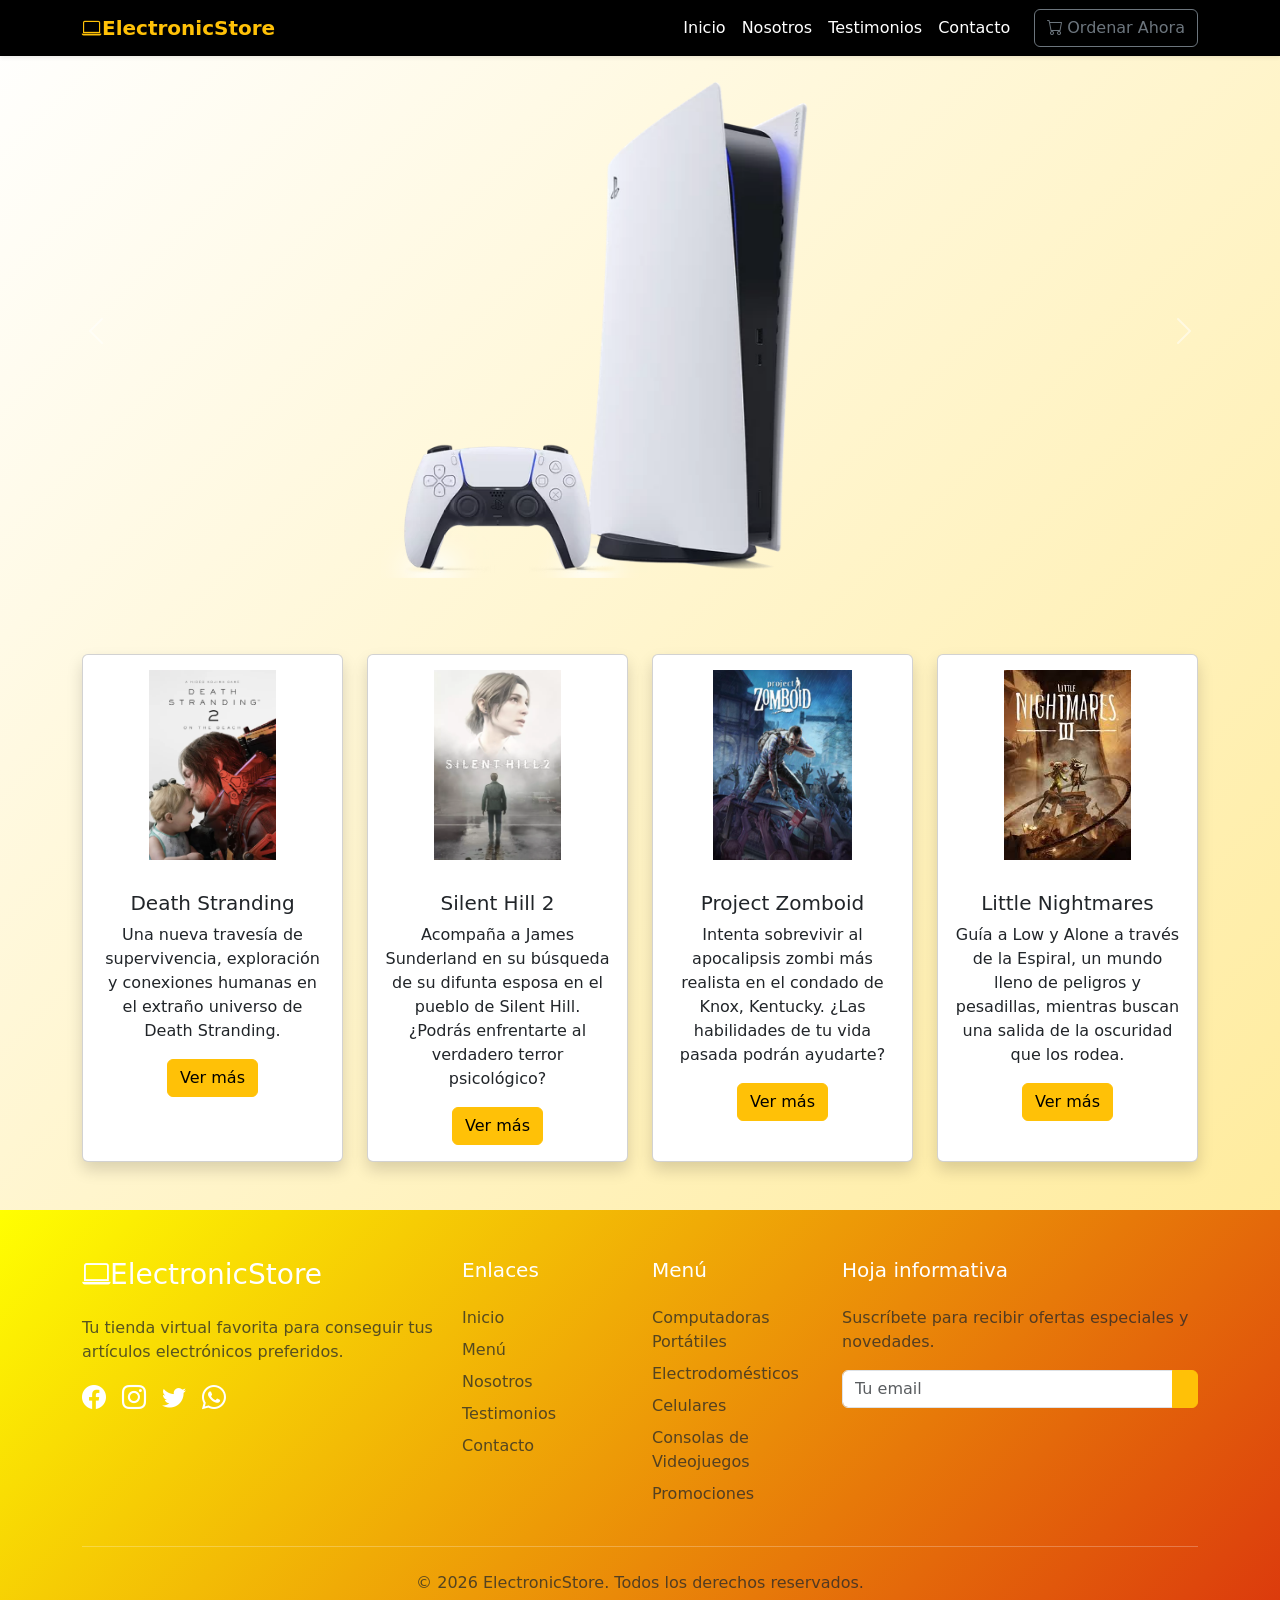
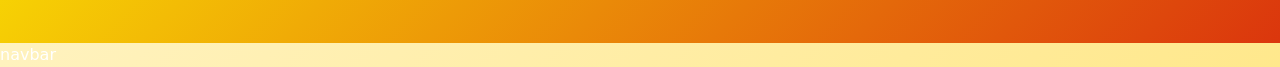
<file: proyectoprogwebgrup/proyecto.html>
<!DOCTYPE html>
<html lang="es">
<head>
    <meta charset="UTF-8">
    <meta name="viewport" content="width=device-width, initial-scale=1.0">
    <title>ElectronicStore</title>

    <link href="https://cdn.jsdelivr.net/npm/bootstrap@5.3.0/dist/css/bootstrap.min.css" rel="stylesheet">

    <link rel="stylesheet" href="https://cdn.jsdelivr.net/npm/bootstrap-icons@1.10.0/font/bootstrap-icons.css">

    <link rel="stylesheet" href="proyecto1.css">
</head>
<body>

    <header class="bg-white shadow-sm sticky-top">
        <nav class="navbar navbar-expand-lg bg-black">
            <div class="container">
                <a class="navbar-brand fw-bold" href="index.html" style="color: var(--dark-color);">
                    <i class="bi bi-laptop"></i>ElectronicStore
                </a>

                <button class="navbar-toggler" type="button" data-bs-toggle="collapse" data-bs-target="#navbarNav">
                    <span class="navbar-toggler-icon"></span>
                </button>

                <div class="collapse navbar-collapse" id="navbarNav">
                    <ul class="navbar-nav ms-auto mb-2 mb-lg-0">
                        <li class="nav-item">
                            <a class="nav-link text-white" href="#inicio">Inicio</a>
                        </li>
                        <li class="nav-item">
                            <a class="nav-link text-white" href="#nosotros">Nosotros</a>
                        </li>
                        <li class="nav-item">
                            <a class="nav-link text-white" href="#testimonios">Testimonios</a>
                        </li>
                        <li class="nav-item">
                            <a class="nav-link text-white" href="#contacto">Contacto</a>
                        </li>
                    </ul>
                    <div class="ms-3">
                        <button class="btn btn-outline-secondary">
                            <i class="bi bi-cart me-1"></i>Ordenar Ahora
                        </button>
                    </div>
                </div>
            </div>
        </nav>
    </header>

    <!--carrusel-->
    <div id="miCarrusel"
         class="carousel slide"
         data-bs-ride="carousel"
         data-bs-interval="3000">
        <div class="carousel-inner">
            <div class="carousel-item active">
                <img src="PS5.webp" class="d-block w-100" alt="Imagen 1">
            </div>
            <div class="carousel-item">
                <img src="xbox.png" class="d-block w-100" alt="Imagen 2">
            </div>
            <div class="carousel-item">
                <img src="nintendo.avif" class="d-block w-100" alt="Imagen 3">
            </div>
        </div>
        <button class="carousel-control-prev" type="button" data-bs-target="#miCarrusel" data-bs-slide="prev">
            <span class="carousel-control-prev-icon"></span>
        </button>
        <button class="carousel-control-next" type="button" data-bs-target="#miCarrusel" data-bs-slide="next">
            <span class="carousel-control-next-icon"></span>
        </button>
    </div>

    <!--tarjetas-->
    <div class="container my-5">
        <div class="row justify-content-center g-4">

            <div class="col-md-4 col-lg-3">
                <div class="card h-100 shadow">
                    <img src="DS2.webp" class="card-img-top" alt="PS5">
                    <div class="card-body text-center">
                        <h5 class="card-title">Death Stranding</h5>
                        <p class="card-text">
                            Una nueva travesía de supervivencia, exploración y conexiones humanas en el extraño universo de Death Stranding.
                        </p>
                        <a href="#" class="btn btn-warning">Ver más</a>
                    </div>
                </div>
            </div>

            <div class="col-md-4 col-lg-3">
                <div class="card h-100 shadow">
                    <img src="SH2.webp" class="card-img-top" alt="Xbox">
                    <div class="card-body text-center">
                        <h5 class="card-title">Silent Hill 2</h5>
                        <p class="card-text">
                            Acompaña a James Sunderland en su búsqueda de su difunta esposa en el pueblo de Silent Hill. ¿Podrás enfrentarte al verdadero terror psicológico?
                        </p>
                        <a href="#" class="btn btn-warning">Ver más</a>
                    </div>
                </div>
            </div>

            <div class="col-md-4 col-lg-3">
                <div class="card h-100 shadow">
                    <img src="PZ.jpeg" class="card-img-top" alt="Nintendo Switch">
                    <div class="card-body text-center">
                        <h5 class="card-title">Project Zomboid</h5>
                        <p class="card-text">
                            Intenta sobrevivir al apocalipsis zombi más realista en el condado de Knox, Kentucky. ¿Las habilidades de tu vida pasada podrán ayudarte?
                        </p>
                        <a href="#" class="btn btn-warning">Ver más</a>
                    </div>
                </div>
            </div>
            
            <div class="col-md-4 col-lg-3">
                <div class="card h-100 shadow">
                    <img src="LN3.jfif" class="card-img-top" alt="Laptop">
                    <div class="card-body text-center">
                        <h5 class="card-title">Little Nightmares</h5>
                        <p class="card-text">
                            Guía a Low y Alone a través de la Espiral, un mundo lleno de peligros y pesadillas, mientras buscan una salida de la oscuridad que los rodea.
                        </p>
                        <a href="#" class="btn btn-warning">Ver más</a>
                    </div>
                </div>
            </div>

        </div>
    </div>

    <footer class="py-5 ">
        <div class="container">
            <div class="row">
                <div class="col-md-4 mb-4 mb-md-0"> 
                    <h3 class="mb-4">
                       <i class="bi bi-laptop"></i>ElectronicStore
                    </h3>
                    <p class="text-muted">
                        Tu tienda virtual favorita para conseguir tus artículos electrónicos preferidos.
                    </p>
                    <div class="d-flex gap-3">
                        <a href="#" class="text-white"><i class="bi bi-facebook fs-4"></i></a>
                        <a href="#" class="text-white"><i class="bi bi-instagram fs-4"></i></a>
                        <a href="#" class="text-white"><i class="bi bi-twitter fs-4"></i></a>
                        <a href="#" class="text-white"><i class="bi bi-whatsapp fs-4"></i></a>
                    </div>
                </div>

                <div class="col-md-2 mb-4 mb-md-0">
                    <h5 class="mb-4">Enlaces</h5>
                    <ul class="list-unstyled">
                        <li class="mb-2"><a href="#inicio" class="text-muted text-decoration-none">Inicio</a></li>
                        <li class="mb-2"><a href="#menu" class="text-muted text-decoration-none">Menú</a></li>
                        <li class="mb-2"><a href="#nosotros" class="text-muted text-decoration-none">Nosotros</a></li>
                        <li class="mb-2"><a href="#testimonios" class="text-muted text-decoration-none">Testimonios</a>
                        </li>
                        <li class="mb-2"><a href="#contacto" class="text-muted text-decoration-none">Contacto</a></li>
                    </ul>
                </div>

                <div class="col-md-2 mb-4 mb-md-0">
                    <h5 class="mb-4">Menú</h5>
                    <ul class="list-unstyled">
                        <li class="mb-2"><a href="#" class="text-muted text-decoration-none">Computadoras Portátiles</a></li>
                        <li class="mb-2"><a href="#" class="text-muted text-decoration-none">Electrodomésticos</a></li>
                        <li class="mb-2"><a href="#" class="text-muted text-decoration-none">Celulares</a></li>
                        <li class="mb-2"><a href="#" class="text-muted text-decoration-none">Consolas de Videojuegos</a></li>
                        <li class="mb-2"><a href="#" class="text-muted text-decoration-none">Promociones</a></li>
                    </ul>
                </div>

                <div class="col-md-4">
                    <h5 class="mb-4">Hoja informativa</h5>
                    <p class="text-muted mb-3">Suscríbete para recibir ofertas especiales y novedades.</p>
                    <div class="input-group">
                        <input type="email" class="form-control" placeholder="Tu email">
                        <button class="btn btn-warning  " type="button">
                            <i class="bi bi-paper-plane"></i>
                        </button>
                    </div>
                </div>
            </div>

            <hr class="my-4 bg-secondary">

            <div class="text-center text-muted">
                <p class="mb-0">© 2026 ElectronicStore. Todos los derechos reservados.</p>
            </div>
        </div>
    </footer>

    <script src="https://cdn.jsdelivr.net/npm/bootstrap@5.3.0/dist/js/bootstrap.bundle.min.js"></script>

</body>
</html>
navbar
</file>
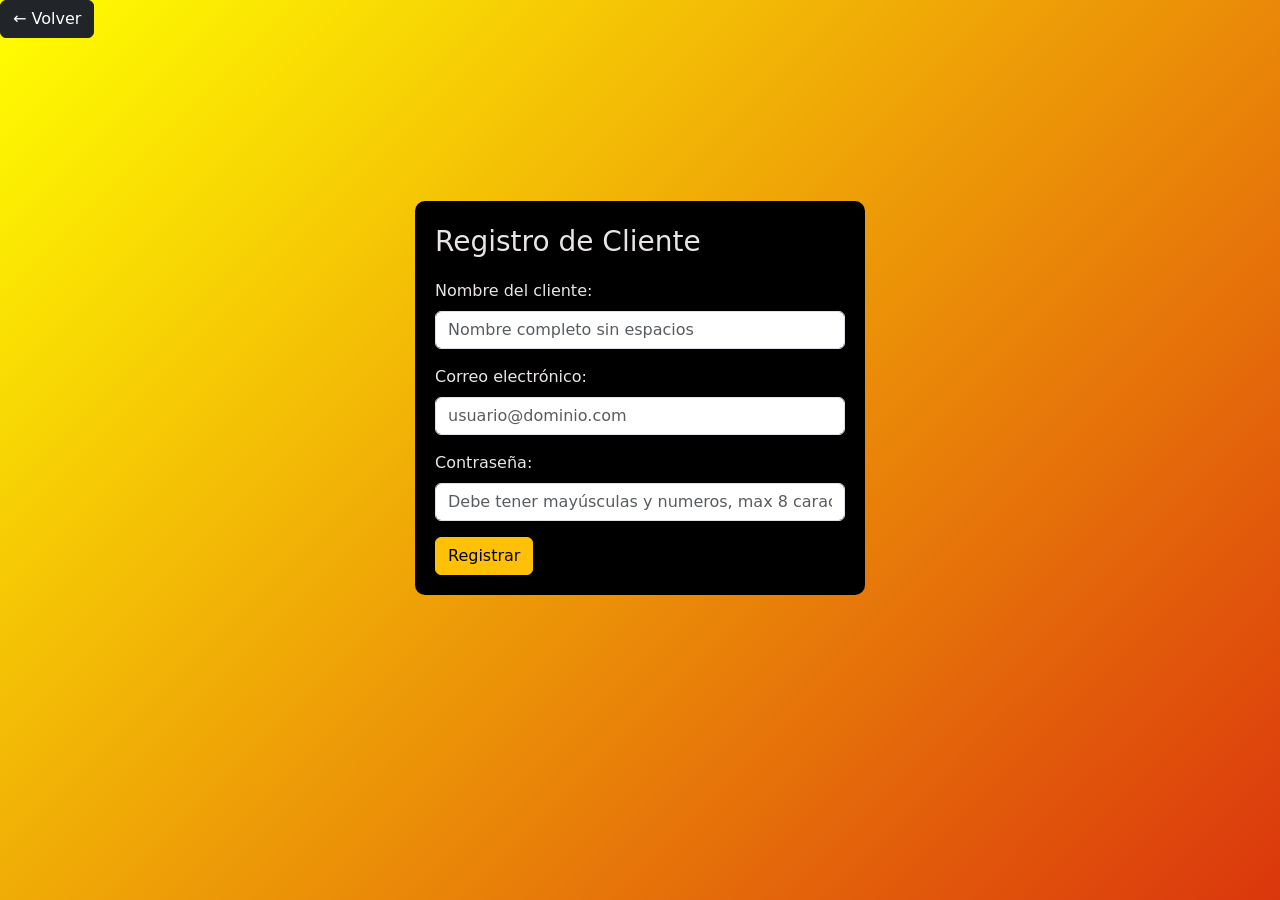
<file: proyectoprogwebgrup/registrodecliente.html>
<!doctype html>
<html lang="es">

<head>
    <meta charset="utf-8">
    <meta name="viewport" content="width=device-width, initial-scale=1">
    <title>Validación de Formulario</title>
    <link href="https://cdn.jsdelivr.net/npm/bootstrap@5.0.2/dist/css/bootstrap.min.css" rel="stylesheet">
    <script src="https://cdn.jsdelivr.net/npm/bootstrap@5.0.2/dist/js/bootstrap.bundle.min.js"></script>

    <style>
        .centrado {
            display: flex;
            align-items: center;
            justify-content: center;
            min-height: 80vh;
        }

        .formato {
            width: 450px;
            color: #e9e5e5;
            border-radius: 10px;
            background-color: #000000;
            padding: 20px;
        }

        .body {
            background: linear-gradient(135deg, #ffff01 0%, #db360d 100%);
            min-height: 100vh;
            margin: 0;
        }    
    </style>

    <script>
        window.onload = function () {
            document.querySelector("#formulario").addEventListener("submit", function (event) {
                event.preventDefault();
                let valido = true;

                const nombreRegex = /^[A-Za-z]+$/;
                const nombre = document.getElementById("nombre");
                if (!nombreRegex.test(nombre.value)) {
                    alert("Nombre inválido. Solo letras, sin espacios ni números.");
                    valido = false;
                }

                const correoRegex = /^[a-zA-Z0-9._%+-]+@[a-zA-Z0-9.-]+\.[a-z]{2,}$/;
                const correo = document.getElementById("correo");
                if (!correoRegex.test(correo.value)) {
                    alert("Correo inválido. Ejemplo válido: usuario@dominio.com");
                    valido = false;
                }

                const passwordRegex = /^(?=.*[a-z])(?=.*[A-Z])(?=.*\d)(?=.*[\W_]).{8,}$/;
                const password = document.getElementById("password");
                if (!passwordRegex.test(password.value)) {
                    alert("Contraseña inválida. Debe tener al menos 8 caracteres, incluir mayúsculas, minúsculas, números y símbolos.");
                    valido = false;
                }

                if (valido) {
                    alert("Formulario enviado correctamente");
                }
            }, false);
        }
    </script>
</head>

<body class="body">
    <a href="index.html" class="btn btn-dark me-3">&larr; Volver</a>
    <div class="centrado">
        <form id="formulario" class="formato">
            <p class="fs-3">Registro de Cliente</p>

            <div class="mb-3">
                <label for="nombre" class="form-label">Nombre del cliente:</label>
                <input type="text" class="form-control" id="nombre" name="nombre"
                    placeholder="Nombre completo sin espacios" required>
            </div>

            <div class="mb-3">
                <label for="correo" class="form-label">Correo electrónico:</label>
                <input type="email" class="form-control" id="correo" name="correo" placeholder="usuario@dominio.com"
                    required>
            </div>

            <div class="mb-3">
                <label for="password" class="form-label">Contraseña:</label>
                <input type="password" class="form-control" id="password" name="password"
                    placeholder="Debe tener mayúsculas y numeros, max 8 caracteres" required>
            </div>

            <button type="submit" class="btn btn-warning">Registrar</button>
        </form>
    </div>
</body>

</html>
</file>
<file: proyectoprogwebgrup/categorias.css>
* {
    margin: 0;
    padding: 0;
    box-sizing: border-box;
}

.oculto {
    display: none !important;
}

body {
    background: radial-gradient(circle at top left, #2c2c2c 0%, #242424 45%, #1f1f1f 100%);
    color: #f5f5f5;
    font-family: space grotesk, sans-serif;
    line-height: 1.5;
    overflow-x: hidden;
}

header {
    width: 100%;
    max-width: none;
    background-color: #000000;
    border-bottom: 4px solid #FF0033;
    display: flex;
    align-items: center;
    justify-content: space-between;
    padding: 8px 2%;
    position: sticky;
    top: 0;
    z-index: 2000;
}

header .empresa {
    display: flex;
    align-items: center;
    gap: 15px;
    flex: 1;
    min-width: 0;
}

header .empresa img {
    height: 115px;
    width: auto;
}

header .titulo {
    display: flex;
    flex-direction: column;
    align-items: center;
    gap: 5px;
}

header h1 {
    color: #FFFFFF;
    font-size: 35px;
    font-weight: 900;
    text-transform: uppercase;
    margin: 0;
    letter-spacing: -1px;
}

header h2 {
    color: #FF0033;
    font-size: 13px;
    font-weight: 700;
    text-transform: uppercase;
    margin: 0;
    letter-spacing: 2px;
}

header ul {
    display: flex;
    align-items: center;
    list-style: none;
    margin: 0;
    padding: 0;
    gap: 20px;
    flex: 1;
    justify-content: flex-end;
    min-width: 0;
}

.menu-toggle {
    display: none;
    background: transparent;
    border: 2px solid #ffffff;
    color: #ffffff;
    font-size: 24px;
    padding: 10px 14px;
    cursor: pointer;
    transition: all 0.2s ease;
    align-items: center;
    justify-content: center;
    margin-left: auto;
}

.menu-toggle:hover {
    background: #ffffff;
    color: #000000;
}

header.menu-open ul {
    max-height: 1000px;
}

header ul li a,
header ul li button {
    color: #FFFFFF;
    text-decoration: none;
    font-size: 15px;
    font-weight: 700;
    text-transform: uppercase;
    padding: 10px 0;
    transition: all 0.2s ease;
    background: transparent;
    border: none;
    cursor: pointer;
}

header ul li a:hover,
header ul li button:hover {
    color: #FF0033;
}

header ul li.dropdown ul {
    position: absolute;
    top: calc(100% + 4px);
    left: 50%;
    transform: translateX(-50%) skewX(-5deg);
    background: #111111;
    border: 2px solid #FF0033;
    box-shadow: 5px 5px 0 rgba(255, 0, 51, 0.35);
    display: flex;
    flex-direction: column;
    width: 210px;
    padding: 10px 0;
    opacity: 0;
    visibility: hidden;
    transition: opacity 0.25s ease, transform 0.25s ease;
    z-index: 2500;
}

header ul li.dropdown:hover ul {
    opacity: 1;
    visibility: visible;
    transform: translateX(-50%) skewX(-5deg) translateY(5px);
}

header ul li.dropdown ul li a {
    color: #ffffff;
    display: block;
    padding: 12px 18px;
    font-size: 13px;
    transition: all 0.2s ease;
}

header ul li.dropdown ul li a:hover {
    background: #FF0033;
    color: #000000;
    padding-left: 26px;
}

#buscar {
    background-color: #111111;
    border: 2px solid #333333;
    color: #FFFFFF;
    padding: 6px 12px;
    font-size: 13px;
    font-weight: 700;
    text-transform: uppercase;
    border-radius: 0px !important;
    outline: none;
    transition: all 0.2s ease;
    width: 140px;
    font-family: 'Space Grotesk', sans-serif;
}

#buscar:focus {
    border-color: #FF0033;
    box-shadow: 0 0 8px rgba(255, 0, 51, 0.5);
    width: 180px;
}

.auth-li-group {
    display: flex;
    align-items: center;
    gap: 12px;
}

.btn-login-nav,
.btn-registro-nav {
    display: inline-flex;
    align-items: center;
    justify-content: center;
    text-decoration: none;
    font-weight: 800;
    text-transform: uppercase;
    transition: all 0.2s ease;
}

.btn-login-nav {
    color: #f5f5f5;
    border: 2px solid #f5f5f5;
    padding: 8px 14px;
}

.btn-login-nav:hover {
    color: #000000;
    background: #f5f5f5;
}

.btn-registro-nav {
    color: #f5f5f5;
    background: #FF0033;
    padding: 8px 16px;
    transform: skewX(-10deg);
    box-shadow: 3px 3px 0 #f5f5f5;
}

.btn-registro-nav:hover {
    background: #f5f5f5;
    color: #FF0033;
    box-shadow: 3px 3px 0 #FF0033;
    transform: skewX(-10deg) scale(1.03);
}

section.titulo {
    position: relative;
    margin-top: 18px;
    padding: 58px 0 28px;
    text-align: center;
    background: radial-gradient(circle at top left, #1f1f1f 0%, #232323 45%, #2c2c2c 100%);
}

section.titulo::after {
    content: '';
    position: absolute;
    left: 0;
    right: 0;
    bottom: 0;
    height: 120px;
    background: linear-gradient(180deg, rgba(44, 44, 44, 0) 0%, rgba(242, 242, 242, 0.14) 100%);
    pointer-events: none;
}

section.titulo h1 {
    display: block;
    width: calc(100% - 40px);
    max-width: none;
    box-sizing: border-box;
    padding: 24px 20px;
    background: #050505;
    color: #ffffff;
    border: 4px solid #FF0033;
    box-shadow: 8px 8px 0 #ffffff;
    font-family: 'Impact', sans-serif;
    font-size: 2.7rem;
    text-transform: uppercase;
    letter-spacing: 1px;
    margin: 0 auto 20px;
}

.carousel-inner {
    border: none !important;
    border-radius: 0 !important;
    overflow: hidden;
    position: relative;
    max-height: 520px !important;
}

.carousel-inner img {
    width: 100% !important;
    height: 520px !important;
    object-fit: cover !important;
}

.carousel-caption {
    background: rgba(0, 0, 0, 0.8);
    border: 3px solid #FF0033;
    padding: 18px !important;
    transform: skewX(-4deg);
}

.carousel-caption h5 {
    font-family: 'Impact', sans-serif;
    color: #FF0033;
    font-size: 1.8rem;
    text-transform: uppercase;
    margin-bottom: 10px;
}

.carousel-caption p {
    color: #f5f5f5;
    font-size: 1rem;
    margin: 0;
}

.carousel-control-prev,
.carousel-control-next {
    position: absolute !important;
    top: 50% !important;
    bottom: auto !important;
    width: 44px !important;
    height: 72px !important;
    transform: translateY(-50%) !important;
    border: 2px solid #000000 !important;
    border-radius: 0 !important;
    background-color: #FF0033 !important;
    opacity: 1 !important;
    box-shadow: 3px 3px 0 #000000 !important;
    display: flex !important;
    align-items: center !important;
    justify-content: center !important;
    padding: 0 !important;
        z-index: 1000 !important;
}

.carousel-control-prev-icon::before,
.carousel-control-next-icon::before {
    content: none !important;
}

.carousel-control-prev-icon::after,
.carousel-control-next-icon::after {
    content: "" !important;
    position: absolute !important;
    width: 12px !important;
    height: 12px !important;
    border-top: 3px solid #ffffff !important;
    border-right: 3px solid #ffffff !important;
    top: 50% !important;
    left: 50% !important;
    transform: translate(-50%, -50%) rotate(45deg) !important;
}

.carousel-control-prev-icon::after {
    transform: translate(-50%, -50%) rotate(-135deg) !important;
}

.carousel-control-prev:hover,
.carousel-control-next:hover {
    transform: translateY(-50%) scale(1.03) !important;
    background-color: #FFFFFF !important;
}

.carousel-control-prev:hover .carousel-control-prev-icon::after,
.carousel-control-next:hover .carousel-control-next-icon::after {
    border-top-color: #FF0033 !important;
    border-right-color: #FF0033 !important;
}

.carousel-indicators button {
    background-color: #777777;
    border: 1px solid #333333;
}

.carousel-indicators .active {
    background-color: #FF0033;
}

.seccion-titulo {
    margin-top: 70px;
    margin-bottom: 30px;
    text-align: left;
    padding: 0 40px 12px;
}

.seccion-titulo h2 {
    display: inline-block;
    font-family: 'Impact', sans-serif;
    font-size: 2.3rem;
    color: #f5f5f5;
    background: #FF0033;
    padding: 10px 30px;
    border: 3px solid #000000;
    box-shadow: 6px 6px 0 #ffffff;
}

.seccion-titulo hr {
    border: none;
    height: 4px;
    background: #d30000;
    margin-top: 18px;
}

.catalogo {
    display: flex;
    flex-wrap: wrap;
    gap: 28px;
    justify-content: center;
    padding: 0 40px 40px;
    align-items: stretch;
}

.seccion-titulo {
    width: 100%;
    padding: 0 40px 24px;
    margin-bottom: 16px;
}

.card {
    width: 360px;
    min-height: 580px;
    height: 100%;
    min-height: 560px;
    background: #ffffff;
    border: 1px solid #000000;
    border-radius: 0;
    display: flex;
    flex-direction: column;
    box-shadow: 0 0 0 1px #000000, 10px 10px 0 #000000;
    transition: transform 0.2s ease, box-shadow 0.2s ease, border-color 0.2s ease;
}

.card:hover {
    transform: translateY(-6px);
    border-color: #FF0033;
    box-shadow: 0 0 0 1px #000000, 12px 12px 0 #cc0029;
}

.card img {
    width: 100%;
    height: 240px;
    object-fit: contain;
    background: #f6f6f6;
    border-bottom: 4px solid #000000;
}

.cuerpo {
    padding: 24px;
    display: flex;
    flex-direction: column;
    gap: 12px;
    flex-grow: 1;
}

.cuerpo h2 {
    font-size: 25px;
    font-weight: 900;
    margin-bottom: 6px;
    color: #111111;
    text-transform: uppercase;
    letter-spacing: 0.5px;
}

.cuerpo h4 {
    text-transform: uppercase;
    font-size: 16px;
    font-weight: 900;
    color: #FFFFFF;
    background: #000000;
    display: inline-block;
    padding: 6px 14px;
    transform: skewX(-8deg);
    margin-bottom: 12px;
}

.cuerpo hr {
    border: none;
    height: 5px;
    background: #ff0101;
    margin: 8px 0;
}

.cuerpo ul {
    list-style: none;
    padding: 0;
    margin: 0;
    flex-grow: 1;
}

.cuerpo ul li {
    position: relative;
    margin-bottom: 10px;
    font-weight: 400;
    line-height: 1.5;
    color: #222222;
    padding-left: 22px;
}

.cuerpo ul li::before {
    content: "•";
    position: absolute;
    left: 0;
    top: 2px;
    color: #d30000;
    font-size: 18px;
    line-height: 1;
}

.cuerpo p {
    font-family: 'Impact', 'Arial black', sans-serif;
    font-size: 28px;
    color: #111111;
    margin-bottom: 0;
    font-weight: 500;
}

.card-botones {
    display: flex;
    gap: 12px;
    margin-top: 12px;
}

.btn-ver-mas,
.btn-carrito {
    flex: 1;
    font-size: 13px;
    font-weight: 800;
    text-transform: uppercase;
    padding: 12px 12px;
    border: 3px solid #000000;
    cursor: pointer;
    transition: all 0.2s ease;
    transform: skewX(-10deg);
}

.btn-ver-mas {
    background: #ffffff;
    color: #000000;
}

.btn-ver-mas:hover {
    background: #000000;
    color: #ffffff;
}

.btn-carrito {
    background: #FF0033;
    color: #ffffff;
    box-shadow: -4px 4px 0 #000000;
}

.btn-carrito:hover {
    background: #cc0029;
}

.pagination {
    padding: 0 40px 40px;
    display: flex;
    justify-content: center;
    gap: 12px;
}

.pagination .page-link {
    color: #FFFFFF !important;
    background: #111111 !important;
    border: 2px solid #000000 !important;
    min-width: 48px;
    height: 48px;
    display: inline-flex;
    align-items: center;
    justify-content: center;
    border-radius: 0;
    font-weight: 700;
    text-transform: uppercase;
    letter-spacing: 0.5px;
    transition: all 0.2s ease;
    box-shadow: 4px 4px 0 #000000;
    padding: 0 14px;
}

.pagination .page-item.active .page-link,
.pagination .page-link.active {
    background: #FF0033 !important;
    border-color: #FF0033 !important;
    color: #FFFFFF !important;
    box-shadow: 4px 4px 0 #000000;
}

.pagination .page-link:hover,
.pagination .page-link:focus {
    background: #d30000 !important;
    color: #FFFFFF !important;
    border-color: #d30000 !important;
    box-shadow: 4px 4px 0 #000000;
}

.pagination .page-link:focus-visible {
    outline: 2px solid #ffffff;
    outline-offset: 2px;
}

.pagination .page-item.disabled .page-link {
    opacity: 0.35;
    cursor: not-allowed;
}

.page-item.disabled .page-link {
    opacity: 0.35;
    cursor: not-allowed;
}

footer#final {
    background-color: #000000;
    border-top: 5px solid #FF0033;
    padding: 60px 4% 30px 4%;
    display: flex;
    flex-direction: row;
    flex-wrap: wrap;
    justify-content: space-between;
    align-items: flex-start;
    gap: 40px;
}

#final .links,
#final .siguenos,
#final .contactos {
    flex: 1;
    min-width: 280px;
    margin: 0;
}

#final h3 {
    font-family: 'Space Grotesk', sans-serif;
    color: #FF0033;
    font-size: 16px;
    font-weight: 700;
    text-transform: uppercase;
    letter-spacing: 1.5px;
    margin-bottom: 25px;
    margin-top: 0;
}

#final .links h4,
#final .contactos h4 {
    font-family: 'Space Grotesk', sans-serif;
    color: #FFFFFF;
    font-size: 14px;
    font-weight: 700;
    text-transform: uppercase;
    letter-spacing: 1px;
    margin-bottom: 15px;
}

#final .links h4 {
    margin-top: 0;
}

#final .links ul {
    list-style: none;
    padding: 0;
    margin: 0;
    display: flex;
    flex-direction: column;
    gap: 12px;
}

#final .links ul li a {
    font-family: space grotesk, sans-serif;
    color: #CCCCCC;
    text-decoration: none;
    font-size: 14px;
    font-weight: 600;
    transition: color 0.2s ease;
}

#final .links ul li a:hover {
    color: #FF0033;
}

#final .siguenos ul {
    list-style: none;
    display: flex;
    gap: 16px;
    padding: 0;
}

#final .siguenos ul li a img {
    width: 44px;
    height: 44px;
    border: 2px solid #ffffff;
    transition: transform 0.2s ease, border-color 0.2s ease;
}

#final .siguenos ul li a:hover img {
    transform: scale(1.05) rotate(-4deg);
    border-color: #FF0033;
}

#final .contactos .bloque-contacto {
    display: flex;
    gap: 14px;
    align-items: flex-start;
}

#final .contactos .bloque-contacto img {
    width: 36px;
    height: 36px;
    object-fit: contain;
}

#final .contactos .contenido-contacto p {
    color: #d2d2d2;
    font-size: 14px;
    line-height: 1.6;
}

#final .footer {
    width: 100%;
    border-top: 1px dashed #333333;
    margin-top: 30px;
    padding-top: 22px;
    text-align: center;
}

#final .footer p {
    color: #7a7a7a;
    font-size: 12px;
    letter-spacing: 1px;
    text-transform: uppercase;
}

@media (max-width: 1100px) {
    header {
        flex-wrap: wrap;
        padding: 18px 24px;
    }

    .catalogo {
        gap: 22px;
    }
}

@media (max-width: 900px) {
    header {
        padding: 18px 20px;
        justify-content: center;
        gap: 14px;
    }

    header .empresa {
        width: 100%;
        justify-content: center;
        gap: 10px;
    }

    header .empresa img {
        height: 90px;
    }

    header h1 {
        font-size: 28px;
    }

    header h2 {
        font-size: 12px;
    }

    header ul {
        flex-wrap: wrap;
        justify-content: center;
        gap: 12px;
        width: 100%;
    }

    .auth-li-group {
        width: 100%;
        justify-content: center;
        flex-wrap: wrap;
        gap: 10px;
        margin-top: 8px;
    }

    .btn-login-nav,
    .btn-registro-nav {
        min-width: 120px;
        padding: 8px 10px;
    }

    .catalogo {
        justify-content: center;
    }

    .card {
        width: 100%;
        max-width: 380px;
    }
}

@media (max-width: 640px) {
    header {
        position: sticky;
        top: 0;
        z-index: 2200;
        padding: 12px 14px;
        gap: 8px;
        justify-content: space-between;
        align-items: center;
        flex-wrap: nowrap;
        background-color: rgba(0, 0, 0, 0.98);
        box-shadow: 0 4px 10px rgba(0, 0, 0, 0.35);
    }

    .menu-toggle {
        display: flex;
        margin-left: auto;
        padding: 8px 12px;
    }

    header .empresa {
        min-width: 0;
        gap: 8px;
        flex: 1;
    }

    header .empresa img {
        height: 60px;
    }

    header ul {
        position: absolute;
        top: 100%;
        left: 0;
        right: 0;
        width: 100%;
        background: #000000;
        border-top: 4px solid #FF0033;
        flex-direction: column;
        align-items: center;
        gap: 10px;
        max-height: 0;
        overflow: hidden;
        transition: max-height 0.3s ease;
        padding: 0;
        z-index: 2100;
    }

    header.menu-open ul {
        max-height: 650px;
        padding: 14px 0 8px;
    }

    header ul li a,
    header ul li button {
        width: 100%;
        text-align: center;
        padding: 10px 0;
    }

    header h1 {
        font-size: 24px;
    }

    header h2 {
        font-size: 11px;
    }

    #buscar {
        width: 120px;
    }

    #buscar:focus {
        width: 150px;
    }

    .carousel-inner {
        max-height: 420px !important;
    }

    .carousel-inner img {
        height: auto !important;
        max-height: 420px !important;
    }

    .carousel-caption {
        bottom: 8% !important;
        left: 50% !important;
        transform: translate(-50%, 0) skewX(-4deg) !important;
        width: 80% !important;
        max-width: 320px !important;
        padding: 10px 14px !important;
        text-align: center !important;
        overflow: hidden !important;
        white-space: normal !important;
        word-break: break-word !important;
    }

    .carousel-caption h5 {
        font-size: 1.15rem !important;
        margin-bottom: 0 !important;
        color: #FF0033 !important;
        text-transform: uppercase !important;
        letter-spacing: 0.6px !important;
        line-height: 1.2 !important;
    }

    .carousel-caption p {
        display: none !important;
    }

    .carousel-control-prev,
    .carousel-control-next {
        width: 38px !important;
        height: 58px !important;
    }

    .carousel-control-prev {
        left: 8px !important;
    }

    .carousel-control-next {
        right: 8px !important;
    }

    section.titulo h1 {
        font-size: 2rem;
        padding: 10px 14px;
        text-align: center;
        box-shadow: none;
    }

    .seccion-titulo {
        width: 100%;
        max-width: none;
        padding: 0 12px 18px;
        text-align: left;
        box-sizing: border-box;
    }

    .seccion-titulo h2 {
        display: block;
        width: 100%;
        max-width: none;
        font-size: 1.7rem;
        padding: 12px 16px;
        line-height: 1.2;
        white-space: normal;
        overflow-wrap: break-word;
        word-break: normal;
        text-align: left;
        box-sizing: border-box;
    }

    .seccion-titulo hr {
        margin-top: 14px;
    }
}
</file>
<file: proyectoprogwebgrup/proyecto1.css>
:root {
      --primary-color: #db360d;
      --secondary-color: #ffff01;
      --tertiary-color: #000000;
      --accent-color: #ffffff;
      --light-color: #ffe88c;
      --dark-color: #FFC107;
  }

  .carousel-item img {
    height: 550px;
    width: 100%;
    object-fit: contain;
  }

  .card img {
    height: 220px;
    object-fit: contain;
    padding: 15px;
  }

  .card {
    transition: transform 0.3s;
  }

  .card:hover {
    transform: translateY(-8px);
  }

  footer {
      background: linear-gradient(135deg, var(--secondary-color) 0%, var(--primary-color) 100%);
      color:white;
  }

  body {
      background: linear-gradient(135deg, var(--accent-color) 0%, var(--light-color) 100%);
      color:white;
  }
</file>
